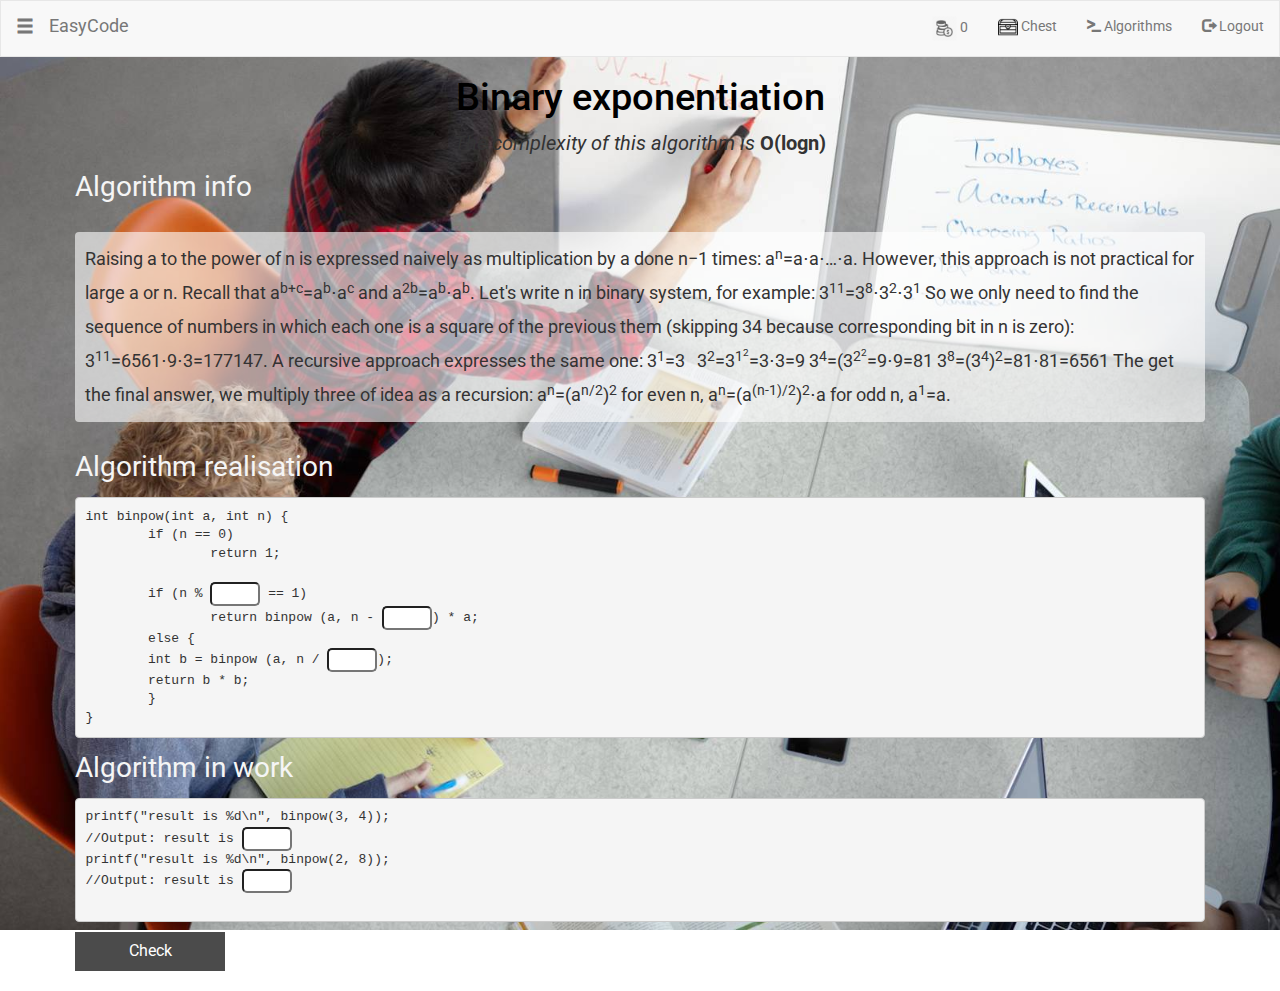
<file: algo1.html>
<!DOCTYPE html>
<html lang="en">

<head>
	<title>EasyCode</title>
	<meta charset="utf-8">
	<meta name="viewport" content="width=device-width, initial-scale=1">
	<link rel="icon" href="img/ico.png">
	<link rel="stylesheet" href="https://maxcdn.bootstrapcdn.com/bootstrap/3.3.7/css/bootstrap.min.css">
	<link rel="stylesheet" href="css/algo.css">
	<link href="https://fonts.googleapis.com/css?family=Roboto" rel="stylesheet">

</head>

<body>

	<!-- Navigation -->
	<nav class="navbar navbar-default navigation">
		<div class="container-fluid">
			<div class="navbar-header">
				<div class="navbar-brand" href="#" id="expand"><span class="glyphicon glyphicon-menu-hamburger"></span> </div>
				<a class="navbar-brand" href="index.html">EasyCode</a>
			</div>
			<ul class="nav navbar-nav navbar-right">
				<li id="money-list">
							<a href="#"> <img src="img/money.png" class="money-ico"> <span id="money">0</span>  </a>
						</li>
				<li id="chest">
					<a href="chest.html"> <img src="img/chest.png" class="chest-ico"> Chest</a>
				</li>
				<li id="algo">
					<a href="#"><span class="glyphicon glyphicon-console"></span> Algorithms</a>
				</li>
				<li id="logout">
						<a href="#"><span class="glyphicon glyphicon-log-out"></span> Logout</a>
				</li>
			</ul>
		</div>
	</nav>

	<!-- Content -->
	<div class="content">

		<!-- Left bar -->
		<div class="left-bar">
			<ul class="list-group">
				<div class="list-group-item" id="algo1">
					<a href="#" class="remove-a-style color">Binary exponentiation <br/>(200 Algoritmiks)</a> 
					<a href="codes/algo1.cpp" download="binary_exponential.cpp" class="download remove-a-style"  id="algo1_load">
						<span class="glyphicon glyphicon-download"></span>
					</a>
				</div>
				<div class="list-group-item" id="algo2">
					<a href="algo2.html" class="remove-a-style color">Dijkstra algorithm <br/>(500 Algoritmiks)</a> 
					<a href="codes/algo2.cpp" download="dijkstra.cpp" class="download remove-a-style" id="algo2_load">
						<span class="glyphicon glyphicon-download"></span>
					</a>
				</div>
				<div class="list-group-item"  id="algo3">
					<a href="algo3.html" class="remove-a-style color">Greatest common divider <br/>(150 Algoritmiks)</a> 
					<a href="codes/algo3.cpp" download="gcd.cpp" class="download remove-a-style" id="algo3_load">
						<span class="glyphicon glyphicon-download"></span>
					</a>
				</div>
				<div class="list-group-item"  id="algo4">
					<a href="algo4.html" class="remove-a-style color">Fenwick Tree <br/>(550 Algoritmiks)</a> 
					<a href="codes/algo4.cpp" download="fenwicktree.cpp" class="download remove-a-style" id="algo4_load">
						<span class="glyphicon glyphicon-download"></span>
					</a>
				</div>
				<div class="list-group-item"  id="algo5">
					<a href="algo5.html" class="remove-a-style color">Sieve of Eratosthenes <br/>(300 Algoritmiks)</a> 
					<a href="codes/algo5.cpp" download="SieveofEratosthenes.cpp" class="download remove-a-style" id="algo5_load">
						<span class="glyphicon glyphicon-download"></span>
					</a>
				</div>
				<div class="list-group-item"  id="algo6">
					<a href="algo6.html" class="remove-a-style color">Z-function and its calculation <br/>(250 Algoritmiks)</a> 
					<a href="codes/algo6.cpp" download="Zfunction.cpp" class="download remove-a-style" id="algo6_load">
						<span class="glyphicon glyphicon-download"></span>
					</a>
				</div>
				<div class="list-group-item"  id="algo7">
					<a href="algo7.html" class="remove-a-style color">Fibonacci number <br/>(100 Algoritmiks)</a> 
					<a href="codes/algo7.cpp" download="fibonachinumber.cpp" class="download remove-a-style" id="algo7_load">
						<span class="glyphicon glyphicon-download"></span>
					</a>
				</div>
				<div class="list-group-item"  id="algo8">
					<a href="algo8.html" class="remove-a-style color">Prefix function <br/>(250 Algoritmiks)</a> 
					<a href="codes/algo8.cpp" download="prefix_function.cpp" class="download remove-a-style" id="algo8_load">
						<span class="glyphicon glyphicon-download"></span>
					</a>
				</div>
				<div class="list-group-item"  id="algo9">
					<a href="algo9.html" class="remove-a-style color">Extended Euclidean Algorithm <br/>(200 Algoritmiks)</a> 
					<a href="codes/algo9.cpp" download="ExtendedEuclideanAlgorithm.cpp" class="download remove-a-style" id="algo9_load">
						<span class="glyphicon glyphicon-download"></span>
					</a>
				</div>
				<div class="list-group-item"  id="algo10">
					<a href="algo10.html" class="remove-a-style color">Finding Power of Factorial Divisor <br/>(150 Algoritmiks)</a> 
					<a href="codes/algo10.cpp" download="FindingPowerofFactorialDivisor.cpp" class="download remove-a-style" id="algo10_load">
						<span class="glyphicon glyphicon-download"></span>
					</a>
				</div>
			</ul>

		</div>

		<!-- Name -->
		<div class="info">
			<h2 class="names">
				<a href="https://en.wikipedia.org/wiki/Exponentiation_by_squaring" class="remove-a-style">Binary exponentiation</a>
			</h2>
			<p class="complexity">The complexity of this algorithm is <span class="complexity-number">O(logn)</span></p>

			<!-- Info -->
			<p class="section-name">Algorithm info</p>
			<div class="description">Raising a to the power of n is expressed naively as multiplication by a done n−1 times: a<sup>n</sup>=a⋅a⋅…⋅a.
				However, this approach is not practical for large a or n. Recall that a<sup>b+c</sup>=a<sup>b</sup>⋅a<sup>c</sup> and 
				a<sup>2b</sup>=a<sup>b</sup>⋅a<sup>b</sup>. Let's write n in binary system,
				for example: 3<sup>11</sup>=3<sup>8</sup>⋅3<sup>2</sup>⋅3<sup>1</sup> So we only need to find the sequence of numbers in which each one is a square of the previous
				them (skipping 34 because corresponding bit in n is zero): 3<sup>11</sup>=6561⋅9⋅3=177147. A recursive approach expresses the same
				one: 3<sup>1</sup>=3   3<sup>2</sup>=3<sup>1<sup>2</sup></sup>=3⋅3=9 3<sup>4</sup>=(3<sup>2<sup>2</sup></sup>=9⋅9=81 
				3<sup>8</sup>=(3<sup>4</sup>)<sup>2</sup>=81⋅81=6561 The get the final answer, we multiply three of
				idea as a recursion: a<sup>n</sup>=(a<sup>n/2</sup>)<sup>2</sup> for even n, a<sup>n</sup>=(a<sup>(n-1)/2</sup>)<sup>2</sup>⋅a for odd n, a<sup>1</sup>=a.
			</div>


			<!-- Code -->
			<p class="section-name">Algorithm realisation</p>
<pre><code>int binpow(int a, int n) {
	if (n == 0)
		return 1;

	if (n % <input type="text" id="q1" class="code-style"/> == 1)
		return binpow (a, n - <input type="text" id="q2" class="code-style"/>) * a;
	else {
	int b = binpow (a, n / <input type="text" id="q3" class="code-style"/>);
	return b * b;	
	}
}
</code></pre>

<!-- In work -->
<p class="section-name">Algorithm in work</p>
<pre><code>printf("result is %d\n", binpow(3, 4));
//Output: result is <input type="text" id="q4" class="code-style"/>
printf("result is %d\n", binpow(2, 8));
//Output: result is <input type="text" id="q5" class="code-style"/>
	</code></pre>


		<!-- Check -->
		<button onclick="checkAnswers()" type="button" class="check-btn dark-btn">Check</button>
		
		<div class="alert alert-danger" role="alert" id="wrong-alert">
				Wrong answers. Try again!
		</div>

		<div class="alert alert-success" role="alert" id="correct-alert">
				Correct answers. Now algorithm avaliable for you!
		</div>


		</div>
	</div>

	<script src="https://easycode-bee9.restdb.io/rest/_jsapi.js"></script>
	<script src="https://ajax.googleapis.com/ajax/libs/jquery/3.3.1/jquery.min.js"></script>
	<script src="js/MD5.js"></script>
	<script src="js/requests.js"></script>
	<script src="js/algo_default.js"></script>
	<script src="js/algo1.js"></script>
</body>

</html>
</file>
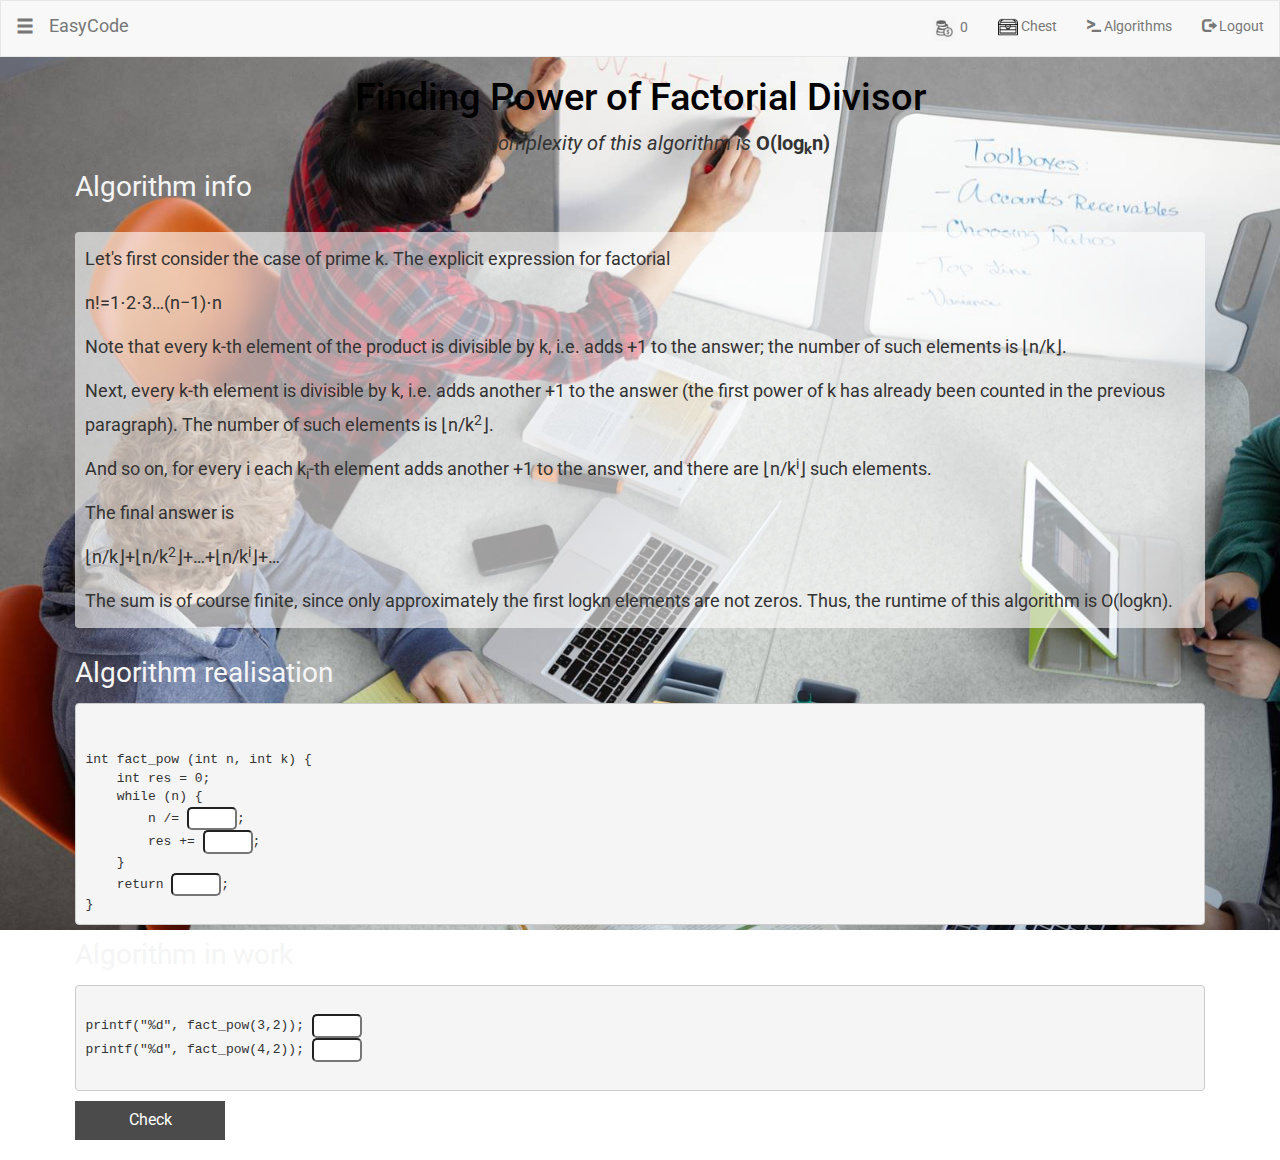
<file: algo10.html>
<!DOCTYPE html>
<html lang="en">

<head>
	<title>EasyCode</title>
	<meta charset="utf-8">
	<meta name="viewport" content="width=device-width, initial-scale=1">
	<link rel="icon" href="img/ico.png">
	<link rel="stylesheet" href="https://maxcdn.bootstrapcdn.com/bootstrap/3.3.7/css/bootstrap.min.css">
	<link rel="stylesheet" href="css/algo.css">
	<link href="https://fonts.googleapis.com/css?family=Roboto" rel="stylesheet">

</head>

<body>

	<!-- Navigation -->
	<nav class="navbar navbar-default navigation">
		<div class="container-fluid">
			<div class="navbar-header">
				<div class="navbar-brand" href="#" id="expand"><span class="glyphicon glyphicon-menu-hamburger"></span> </div>
				<a class="navbar-brand" href="index.html">EasyCode</a>
			</div>
			<ul class="nav navbar-nav navbar-right">
					<li id="money-list">
							<a href="#"> <img src="img/money.png" class="money-ico"> <span id="money">0</span>  </a>
						</li>
				<li id="chest">
					<a href="chest.html"> <img src="img/chest.png" class="chest-ico"> Chest</a>
				</li>
				<li id="algo">
					<a href="#"><span class="glyphicon glyphicon-console"></span> Algorithms</a>
				</li>
				<li id="logout">
						<a href="#"><span class="glyphicon glyphicon-log-out"></span> Logout</a>
				</li>
			</ul>
		</div>
	</nav>

	<!-- Content -->
	<div class="content">

		<!-- Left bar -->
		<div class="left-bar">
				<ul class="list-group">
						<div class="list-group-item" id="algo1">
							<a href="algo1.html" class="remove-a-style color">Binary exponentiation <br/>(200 Algoritmiks)</a> 
							<a href="codes/algo1.cpp" download="binary_exponential.cpp" class="download remove-a-style"  id="algo1_load">
								<span class="glyphicon glyphicon-download"></span>
							</a>
						</div>
						<div class="list-group-item" id="algo2">
							<a href="algo2.html" class="remove-a-style color">Dijkstra algorithm <br/>(500 Algoritmiks)</a> 
							<a href="codes/algo2.cpp" download="dijkstra.cpp" class="download remove-a-style" id="algo2_load">
								<span class="glyphicon glyphicon-download"></span>
							</a>
						</div>
						<div class="list-group-item"  id="algo3">
							<a href="algo3.html" class="remove-a-style color">Greatest common divider <br/>(150 Algoritmiks)</a> 
							<a href="codes/algo3.cpp" download="gcd.cpp" class="download remove-a-style" id="algo3_load">
								<span class="glyphicon glyphicon-download"></span>
							</a>
						</div>
						<div class="list-group-item"  id="algo4">
							<a href="algo4.html" class="remove-a-style color">Fenwick Tree <br/>(550 Algoritmiks)</a> 
							<a href="codes/algo4.cpp" download="fenwicktree.cpp" class="download remove-a-style" id="algo4_load">
								<span class="glyphicon glyphicon-download"></span>
							</a>
						</div>
						<div class="list-group-item"  id="algo5">
							<a href="algo5.html" class="remove-a-style color">Sieve of Eratosthenes <br/>(300 Algoritmiks)</a> 
							<a href="codes/algo5.cpp" download="SieveofEratosthenes.cpp" class="download remove-a-style" id="algo5_load">
								<span class="glyphicon glyphicon-download"></span>
							</a>
						</div>
						<div class="list-group-item"  id="algo6">
							<a href="algo6.html" class="remove-a-style color">Z-function and its calculation <br/>(250 Algoritmiks)</a> 
							<a href="codes/algo6.cpp" download="Zfunction.cpp" class="download remove-a-style" id="algo6_load">
								<span class="glyphicon glyphicon-download"></span>
							</a>
						</div>
						<div class="list-group-item"  id="algo7">
							<a href="algo7.html" class="remove-a-style color">Fibonacci number <br/>(100 Algoritmiks)</a> 
							<a href="codes/algo7.cpp" download="fibonachinumber.cpp" class="download remove-a-style" id="algo7_load">
								<span class="glyphicon glyphicon-download"></span>
							</a>
						</div>
						<div class="list-group-item"  id="algo8">
							<a href="algo8.html" class="remove-a-style color">Prefix function <br/>(250 Algoritmiks)</a> 
							<a href="codes/algo8.cpp" download="prefix_function.cpp" class="download remove-a-style" id="algo8_load">
								<span class="glyphicon glyphicon-download"></span>
							</a>
						</div>
						<div class="list-group-item"  id="algo9">
							<a href="algo9.html" class="remove-a-style color">Extended Euclidean Algorithm <br/>(200 Algoritmiks)</a> 
							<a href="codes/algo9.cpp" download="ExtendedEuclideanAlgorithm.cpp" class="download remove-a-style" id="algo9_load">
								<span class="glyphicon glyphicon-download"></span>
							</a>
						</div>
						<div class="list-group-item"  id="algo10">
							<a href="#" class="remove-a-style color">Finding Power of Factorial Divisor <br/>(150 Algoritmiks)</a> 
							<a href="codes/algo10.cpp" download="FindingPowerofFactorialDivisor.cpp" class="download remove-a-style" id="algo10_load">
								<span class="glyphicon glyphicon-download"></span>
							</a>
						</div>
					</ul>
		</div>

		<!-- Name -->
		<div class="info">
			<h2 class="names">
				<a href="https://e-maxx-eng.appspot.com/algebra/factorial-divisors.htmlm" class="remove-a-style">Finding Power of Factorial Divisor</a>
			</h2>
			<p class="complexity">The complexity of this algorithm is <span class="complexity-number">O(log<sub>k</sub>n)</span></p>

			<!-- Info -->
			<p class="section-name">Algorithm info</p>
			<div class="description">
				<p>Let's first consider the case of prime k. The explicit expression for factorial</p>
				<p>n!=1⋅2⋅3…(n−1)⋅n</p>
				<p>Note that every k-th element of the product is divisible by k, i.e. adds +1 to the answer; the number of such elements is ⌊n/k⌋.</p>
<p>Next, every k-th element is divisible by k, i.e. adds another +1 to the answer (the first power of k has already been counted in the previous paragraph). The number of such elements is ⌊n/k<sup>2</sup>⌋.

				<p>And so on, for every i each k<sub>i</sub>-th element adds another +1 to the answer, and there are ⌊n/k<sup>i</sup>⌋ such elements.</p>
				<p>The final answer is</p>
<p>⌊n/k⌋+⌊n/k<sup>2</sup>⌋+…+⌊n/k<sup>i</sup>⌋+…</p>
The sum is of course finite, since only approximately the first logkn elements are not zeros. Thus, the runtime of this algorithm is O(logkn).
			</div>
<!-- Code -->
			<p class="section-name">Algorithm realisation</p>
<pre><code>

int fact_pow (int n, int k) {
    int res = 0;
    while (n) {
        n /= <input type="text" id="q1" class="code-style"/>;
        res += <input type="text" id="q2" class="code-style"/>;
    }
    return <input type="text" id="q3" class="code-style"/>;
}
</code></pre>

<p class="section-name">Algorithm in work</p>
<pre><code>
printf("%d", fact_pow(3,2)); <input type="text" id="q4" class="code-style"/>
printf("%d", fact_pow(4,2)); <input type="text" id="q5" class="code-style"/>
	</code></pre>



		<!-- Check -->
		<button onclick="checkAnswers()" type="button" class="check-btn dark-btn">Check</button>
		
		<div class="alert alert-danger" role="alert" id="wrong-alert">
				Wrong answers. Try again!
		</div>

		<div class="alert alert-success" role="alert" id="correct-alert">
				Correct answers. Now algorithm avaliable for you!
		</div>


		</div>
	</div>

	<script src="https://easycode-bee9.restdb.io/rest/_jsapi.js"></script>
	<script src="https://ajax.googleapis.com/ajax/libs/jquery/3.3.1/jquery.min.js"></script>
	<script src="js/MD5.js"></script>
	<script src="js/requests.js"></script>
	<script src="js/algo_default.js"></script>
	<script src="js/algo10.js"></script>
</body>

</html>
</file>
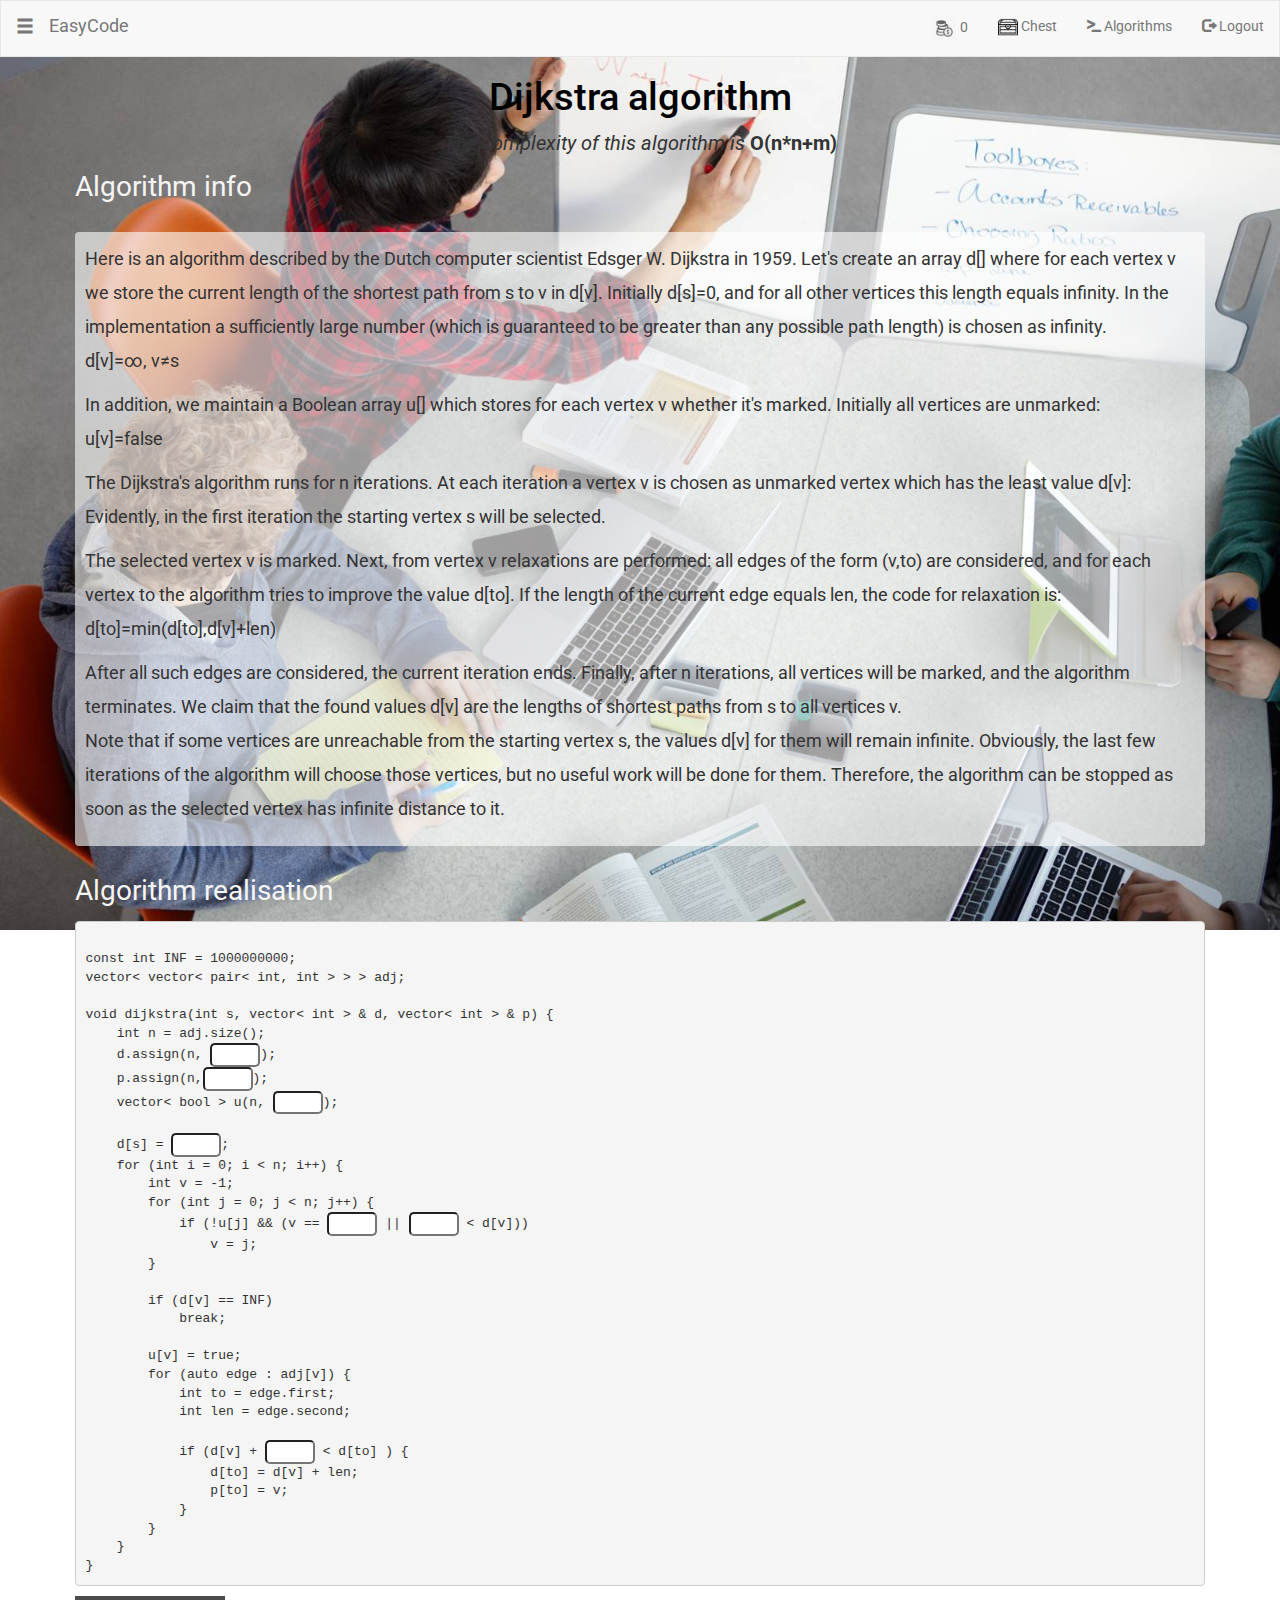
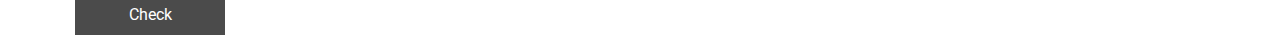
<file: algo2.html>
<!DOCTYPE html>
<html lang="en">

<head>
	<title>EasyCode</title>
	<meta charset="utf-8">
	<meta name="viewport" content="width=device-width, initial-scale=1">
	<link rel="icon" href="img/ico.png">
	<link rel="stylesheet" href="https://maxcdn.bootstrapcdn.com/bootstrap/3.3.7/css/bootstrap.min.css">
	<link rel="stylesheet" href="css/algo.css">
	<link href="https://fonts.googleapis.com/css?family=Roboto" rel="stylesheet">

</head>

<body>

	<!-- Navigation -->
	<nav class="navbar navbar-default navigation">
		<div class="container-fluid">
			<div class="navbar-header">
				<div class="navbar-brand" href="#" id="expand"><span class="glyphicon glyphicon-menu-hamburger"></span> </div>
				<a class="navbar-brand" href="index.html">EasyCode</a>
			</div>
			<ul class="nav navbar-nav navbar-right">
					<li id="money-list">
							<a href="#"> <img src="img/money.png" class="money-ico"> <span id="money">0</span>  </a>
						</li>
				<li id="chest">
					<a href="chest.html"> <img src="img/chest.png" class="chest-ico"> Chest</a>
				</li>
				<li id="algo">
					<a href="#"><span class="glyphicon glyphicon-console"></span> Algorithms</a>
				</li>
				<li id="logout">
						<a href="#"><span class="glyphicon glyphicon-log-out"></span> Logout</a>
				</li>
			</ul>
		</div>
	</nav>

	<!-- Content -->
	<div class="content">

		<!-- Left bar -->
		<div class="left-bar">
				<ul class="list-group">
						<div class="list-group-item" id="algo1">
							<a href="algo1.html" class="remove-a-style color">Binary exponentiation <br/>(200 Algoritmiks)</a> 
							<a href="codes/algo1.cpp" download="binary_exponential.cpp" class="download remove-a-style"  id="algo1_load">
								<span class="glyphicon glyphicon-download"></span>
							</a>
						</div>
						<div class="list-group-item" id="algo2">
							<a href="#" class="remove-a-style color">Dijkstra algorithm <br/>(500 Algoritmiks)</a> 
							<a href="codes/algo2.cpp" download="dijkstra.cpp" class="download remove-a-style" id="algo2_load">
								<span class="glyphicon glyphicon-download"></span>
							</a>
						</div>
						<div class="list-group-item"  id="algo3">
							<a href="algo3.html" class="remove-a-style color">Greatest common divider <br/>(150 Algoritmiks)</a> 
							<a href="codes/algo3.cpp" download="gcd.cpp" class="download remove-a-style" id="algo3_load">
								<span class="glyphicon glyphicon-download"></span>
							</a>
						</div>
						<div class="list-group-item"  id="algo4">
							<a href="algo4.html" class="remove-a-style color">Fenwick Tree <br/>(550 Algoritmiks)</a> 
							<a href="codes/algo4.cpp" download="fenwicktree.cpp" class="download remove-a-style" id="algo4_load">
								<span class="glyphicon glyphicon-download"></span>
							</a>
						</div>
						<div class="list-group-item"  id="algo5">
							<a href="algo5.html" class="remove-a-style color">Sieve of Eratosthenes <br/>(300 Algoritmiks)</a> 
							<a href="codes/algo5.cpp" download="SieveofEratosthenes.cpp" class="download remove-a-style" id="algo5_load">
								<span class="glyphicon glyphicon-download"></span>
							</a>
						</div>
						<div class="list-group-item"  id="algo6">
							<a href="algo6.html" class="remove-a-style color">Z-function and its calculation <br/>(250 Algoritmiks)</a> 
							<a href="codes/algo6.cpp" download="Zfunction.cpp" class="download remove-a-style" id="algo6_load">
								<span class="glyphicon glyphicon-download"></span>
							</a>
						</div>
						<div class="list-group-item"  id="algo7">
							<a href="algo7.html" class="remove-a-style color">Fibonacci number <br/>(100 Algoritmiks)</a> 
							<a href="codes/algo7.cpp" download="fibonachinumber.cpp" class="download remove-a-style" id="algo7_load">
								<span class="glyphicon glyphicon-download"></span>
							</a>
						</div>
						<div class="list-group-item"  id="algo8">
							<a href="algo8.html" class="remove-a-style color">Prefix function <br/>(250 Algoritmiks)</a> 
							<a href="codes/algo8.cpp" download="prefix_function.cpp" class="download remove-a-style" id="algo8_load">
								<span class="glyphicon glyphicon-download"></span>
							</a>
						</div>
						<div class="list-group-item"  id="algo9">
							<a href="algo9.html" class="remove-a-style color">Extended Euclidean Algorithm <br/>(200 Algoritmiks)</a> 
							<a href="codes/algo9.cpp" download="ExtendedEuclideanAlgorithm.cpp" class="download remove-a-style" id="algo9_load">
								<span class="glyphicon glyphicon-download"></span>
							</a>
						</div>
						<div class="list-group-item"  id="algo10">
							<a href="algo10.html" class="remove-a-style color">Finding Power of Factorial Divisor <br/>(150 Algoritmiks)</a> 
							<a href="codes/algo10.cpp" download="FindingPowerofFactorialDivisor.cpp" class="download remove-a-style" id="algo10_load">
								<span class="glyphicon glyphicon-download"></span>
							</a>
						</div>
					</ul>
		</div>

		<!-- Name -->
		<div class="info">
			<h2 class="names">
				<a href="https://en.wikipedia.org/wiki/Dijkstra%27s_algorithm" class="remove-a-style">Dijkstra algorithm</a>
			</h2>
			<p class="complexity">The complexity of this algorithm is <span class="complexity-number">O(n*n+m)</span></p>

			<!-- Info -->
			<p class="section-name">Algorithm info</p>
			<div class="description">Here is an algorithm described by the Dutch computer scientist Edsger W. Dijkstra in 1959.

Let's create an array d[] where for each vertex v we store the current length of the shortest path from s to v in d[v]. Initially d[s]=0, and for all other vertices this length equals infinity. In the implementation a sufficiently large number (which is guaranteed to be greater than any possible path length) is chosen as infinity.

				<p>d[v]=∞, v≠s</p>
In addition, we maintain a Boolean array u[] which stores for each vertex v whether it's marked. Initially all vertices are unmarked:

				<p>u[v]=false</p>
The Dijkstra's algorithm runs for n iterations. At each iteration a vertex v is chosen as unmarked vertex which has the least value d[v]:

				<p>Evidently, in the first iteration the starting vertex s will be selected.</p>

The selected vertex v is marked. Next, from vertex v relaxations are performed: all edges of the form (v,to) are considered, and for each vertex to the algorithm tries to improve the value d[to]. If the length of the current edge equals len, the code for relaxation is:

				<p>d[to]=min(d[to],d[v]+len)</p>
After all such edges are considered, the current iteration ends. Finally, after n iterations, all vertices will be marked, and the algorithm terminates. We claim that the found values d[v] are the lengths of shortest paths from s to all vertices v.

				<p>Note that if some vertices are unreachable from the starting vertex s, the values d[v] for them will remain infinite. Obviously, the last few iterations of the algorithm will choose those vertices, but no useful work will be done for them. Therefore, the algorithm can be stopped as soon as the selected vertex has infinite distance to it.</p>
			</div>


			<!-- Code -->
			<p class="section-name">Algorithm realisation</p>
<pre><code>
const int INF = 1000000000;
vector< vector< pair< int, int > > > adj;

void dijkstra(int s, vector< int > & d, vector< int > & p) {
    int n = adj.size();
    d.assign(n, <input type="text" id="q1" class="code-style"/>);
    p.assign(n,<input type="text" id="q2" class="code-style"/>);
    vector< bool > u(n, <input type="text" id="q3" class="code-style"/>);

    d[s] = <input type="text" id="q4" class="code-style"/>;
    for (int i = 0; i < n; i++) {
        int v = -1;
        for (int j = 0; j < n; j++) {
            if (!u[j] && (v == <input type="text" id="q5" class="code-style"/> || <input type="text" id="q6" class="code-style"/> < d[v]))
                v = j;
        }

        if (d[v] == INF)
            break;

        u[v] = true;
        for (auto edge : adj[v]) {
            int to = edge.first;
            int len = edge.second;

            if (d[v] + <input type="text" id="q7" class="code-style"/> < d[to] ) {
                d[to] = d[v] + len;
                p[to] = v;
            }
        }
    }
}
</code></pre>

<!-- In work -->



		<!-- Check -->
		<button onclick="checkAnswers()" type="button" class="check-btn dark-btn">Check</button>
		
		<div class="alert alert-danger" role="alert" id="wrong-alert">
				Wrong answers. Try again!
		</div>

		<div class="alert alert-success" role="alert" id="correct-alert">
				Correct answers. Now algorithm avaliable for you!
		</div>


		</div>
	</div>

	<script src="https://easycode-bee9.restdb.io/rest/_jsapi.js"></script>
	<script src="https://ajax.googleapis.com/ajax/libs/jquery/3.3.1/jquery.min.js"></script>
	<script src="js/MD5.js"></script>
	<script src="js/requests.js"></script>
	<script src="js/algo_default.js"></script>
	<script src="js/algo2.js"></script>
</body>

</html>
</file>
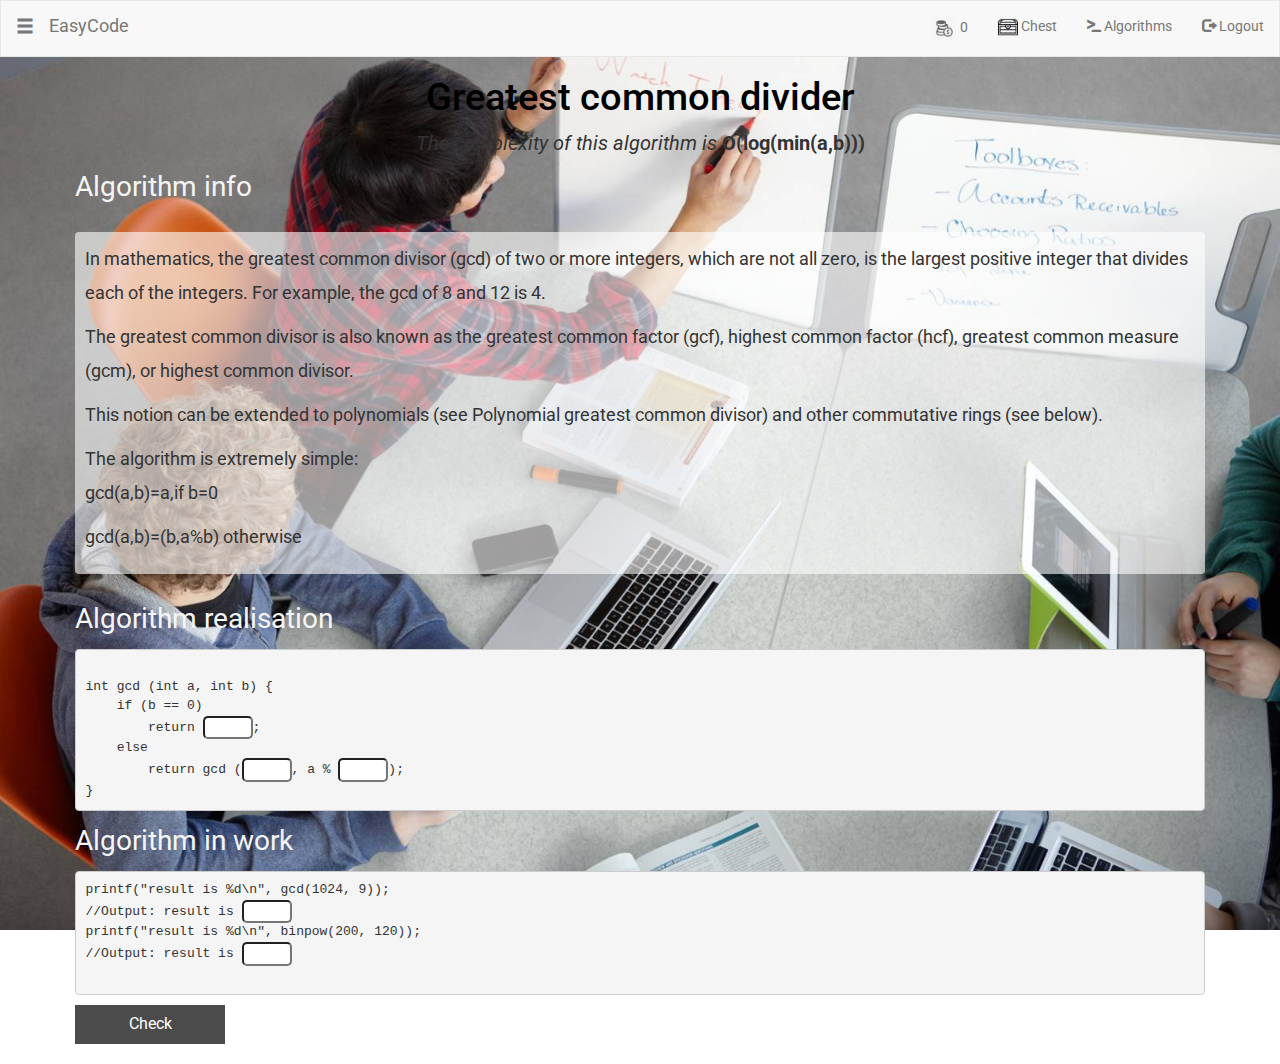
<file: algo3.html>
<!DOCTYPE html>
<html lang="en">

<head>
	<title>EasyCode</title>
	<meta charset="utf-8">
	<meta name="viewport" content="width=device-width, initial-scale=1">
	<link rel="icon" href="img/ico.png">
	<link rel="stylesheet" href="https://maxcdn.bootstrapcdn.com/bootstrap/3.3.7/css/bootstrap.min.css">
	<link rel="stylesheet" href="css/algo.css">
	<link href="https://fonts.googleapis.com/css?family=Roboto" rel="stylesheet">

</head>

<body>

	<!-- Navigation -->
	<nav class="navbar navbar-default navigation">
		<div class="container-fluid">
			<div class="navbar-header">
				<div class="navbar-brand" href="#" id="expand"><span class="glyphicon glyphicon-menu-hamburger"></span> </div>
				<a class="navbar-brand" href="index.html">EasyCode</a>
			</div>
			<ul class="nav navbar-nav navbar-right">
					<li id="money-list">
							<a href="#"> <img src="img/money.png" class="money-ico"> <span id="money">0</span>  </a>
						</li>
				<li id="chest">
					<a href="chest.html"> <img src="img/chest.png" class="chest-ico"> Chest</a>
				</li>
				<li id="algo">
					<a href="#"><span class="glyphicon glyphicon-console"></span> Algorithms</a>
				</li>
				<li id="logout">
						<a href="#"><span class="glyphicon glyphicon-log-out"></span> Logout</a>
				</li>
			</ul>
		</div>
	</nav>

	<!-- Content -->
	<div class="content">

		<!-- Left bar -->
		<div class="left-bar">
				<ul class="list-group">
						<div class="list-group-item" id="algo1">
							<a href="algo1.html" class="remove-a-style color">Binary exponentiation <br/>(200 Algoritmiks)</a> 
							<a href="codes/algo1.cpp" download="binary_exponential.cpp" class="download remove-a-style"  id="algo1_load">
								<span class="glyphicon glyphicon-download"></span>
							</a>
						</div>
						<div class="list-group-item" id="algo2">
							<a href="algo2.html" class="remove-a-style color">Dijkstra algorithm <br/>(500 Algoritmiks)</a> 
							<a href="codes/algo2.cpp" download="dijkstra.cpp" class="download remove-a-style" id="algo2_load">
								<span class="glyphicon glyphicon-download"></span>
							</a>
						</div>
						<div class="list-group-item"  id="algo3">
							<a href="#" class="remove-a-style color">Greatest common divider <br/>(150 Algoritmiks)</a> 
							<a href="codes/algo3.cpp" download="gcd.cpp" class="download remove-a-style" id="algo3_load">
								<span class="glyphicon glyphicon-download"></span>
							</a>
						</div>
						<div class="list-group-item"  id="algo4">
							<a href="algo4.html" class="remove-a-style color">Fenwick Tree <br/>(550 Algoritmiks)</a> 
							<a href="codes/algo4.cpp" download="fenwicktree.cpp" class="download remove-a-style" id="algo4_load">
								<span class="glyphicon glyphicon-download"></span>
							</a>
						</div>
						<div class="list-group-item"  id="algo5">
							<a href="algo5.html" class="remove-a-style color">Sieve of Eratosthenes <br/>(300 Algoritmiks)</a> 
							<a href="codes/algo5.cpp" download="SieveofEratosthenes.cpp" class="download remove-a-style" id="algo5_load">
								<span class="glyphicon glyphicon-download"></span>
							</a>
						</div>
						<div class="list-group-item"  id="algo6">
							<a href="algo6.html" class="remove-a-style color">Z-function and its calculation <br/>(250 Algoritmiks)</a> 
							<a href="codes/algo6.cpp" download="Zfunction.cpp" class="download remove-a-style" id="algo6_load">
								<span class="glyphicon glyphicon-download"></span>
							</a>
						</div>
						<div class="list-group-item"  id="algo7">
							<a href="algo7.html" class="remove-a-style color">Fibonacci number <br/>(100 Algoritmiks)</a> 
							<a href="codes/algo7.cpp" download="fibonachinumber.cpp" class="download remove-a-style" id="algo7_load">
								<span class="glyphicon glyphicon-download"></span>
							</a>
						</div>
						<div class="list-group-item"  id="algo8">
							<a href="algo8.html" class="remove-a-style color">Prefix function <br/>(250 Algoritmiks)</a> 
							<a href="codes/algo8.cpp" download="prefix_function.cpp" class="download remove-a-style" id="algo8_load">
								<span class="glyphicon glyphicon-download"></span>
							</a>
						</div>
						<div class="list-group-item"  id="algo9">
							<a href="algo9.html" class="remove-a-style color">Extended Euclidean Algorithm <br/>(200 Algoritmiks)</a> 
							<a href="codes/algo9.cpp" download="ExtendedEuclideanAlgorithm.cpp" class="download remove-a-style" id="algo9_load">
								<span class="glyphicon glyphicon-download"></span>
							</a>
						</div>
						<div class="list-group-item"  id="algo10">
							<a href="algo10.html" class="remove-a-style color">Finding Power of Factorial Divisor <br/>(150 Algoritmiks)</a> 
							<a href="codes/algo10.cpp" download="FindingPowerofFactorialDivisor.cpp" class="download remove-a-style" id="algo10_load">
								<span class="glyphicon glyphicon-download"></span>
							</a>
						</div>
					</ul>

		</div>

		<!-- Name -->
		<div class="info">
			<h2 class="names">
				<a href="https://en.wikipedia.org/wiki/Greatest_common_divisor" class="remove-a-style">Greatest common divider</a>
			</h2>
			<p class="complexity">The complexity of this algorithm is <span class="complexity-number">O(log(min(a,b)))</span></p>

			<!-- Info -->
			<p class="section-name">Algorithm info</p>
			<div class="description">
				<p>In mathematics, the greatest common divisor (gcd) of two or more integers, which are not all zero, is the largest positive integer that divides each of the integers. For example, the gcd of 8 and 12 is 4.</p>

				<p>The greatest common divisor is also known as the greatest common factor (gcf), highest common factor (hcf), greatest common measure (gcm), or highest common divisor.</p>

				<p>This notion can be extended to polynomials (see Polynomial greatest common divisor) and other commutative rings (see below).</p>
				The algorithm is extremely simple:

				<p>gcd(a,b)=a,if b=0</p>
					<p>gcd(a,b)=(b,a%b) otherwise</p>
				
			</div>


			<!-- Code -->
			<p class="section-name">Algorithm realisation</p>
<pre><code>
int gcd (int a, int b) {
    if (b == 0)
        return <input type="text" id="q1" class="code-style"/>;
    else
        return gcd (<input type="text" id="q2" class="code-style"/>, a % <input type="text" id="q3" class="code-style"/>);
}
</code></pre>

<!-- In work -->
<p class="section-name">Algorithm in work</p>
<pre><code>printf("result is %d\n", gcd(1024, 9));
//Output: result is <input type="text" id="q4" class="code-style"/>
printf("result is %d\n", binpow(200, 120));
//Output: result is <input type="text" id="q5" class="code-style"/>
	</code></pre>



		<!-- Check -->
		<button onclick="checkAnswers()" type="button" class="check-btn dark-btn">Check</button>
		
		<div class="alert alert-danger" role="alert" id="wrong-alert">
				Wrong answers. Try again!
		</div>

		<div class="alert alert-success" role="alert" id="correct-alert">
				Correct answers. Now algorithm avaliable for you!
		</div>


		</div>
	</div>

	<script src="https://easycode-bee9.restdb.io/rest/_jsapi.js"></script>
	<script src="https://ajax.googleapis.com/ajax/libs/jquery/3.3.1/jquery.min.js"></script>
	<script src="js/MD5.js"></script>
	<script src="js/requests.js"></script>
	<script src="js/algo_default.js"></script>
	<script src="js/algo3.js"></script>
</body>

</html>
</file>
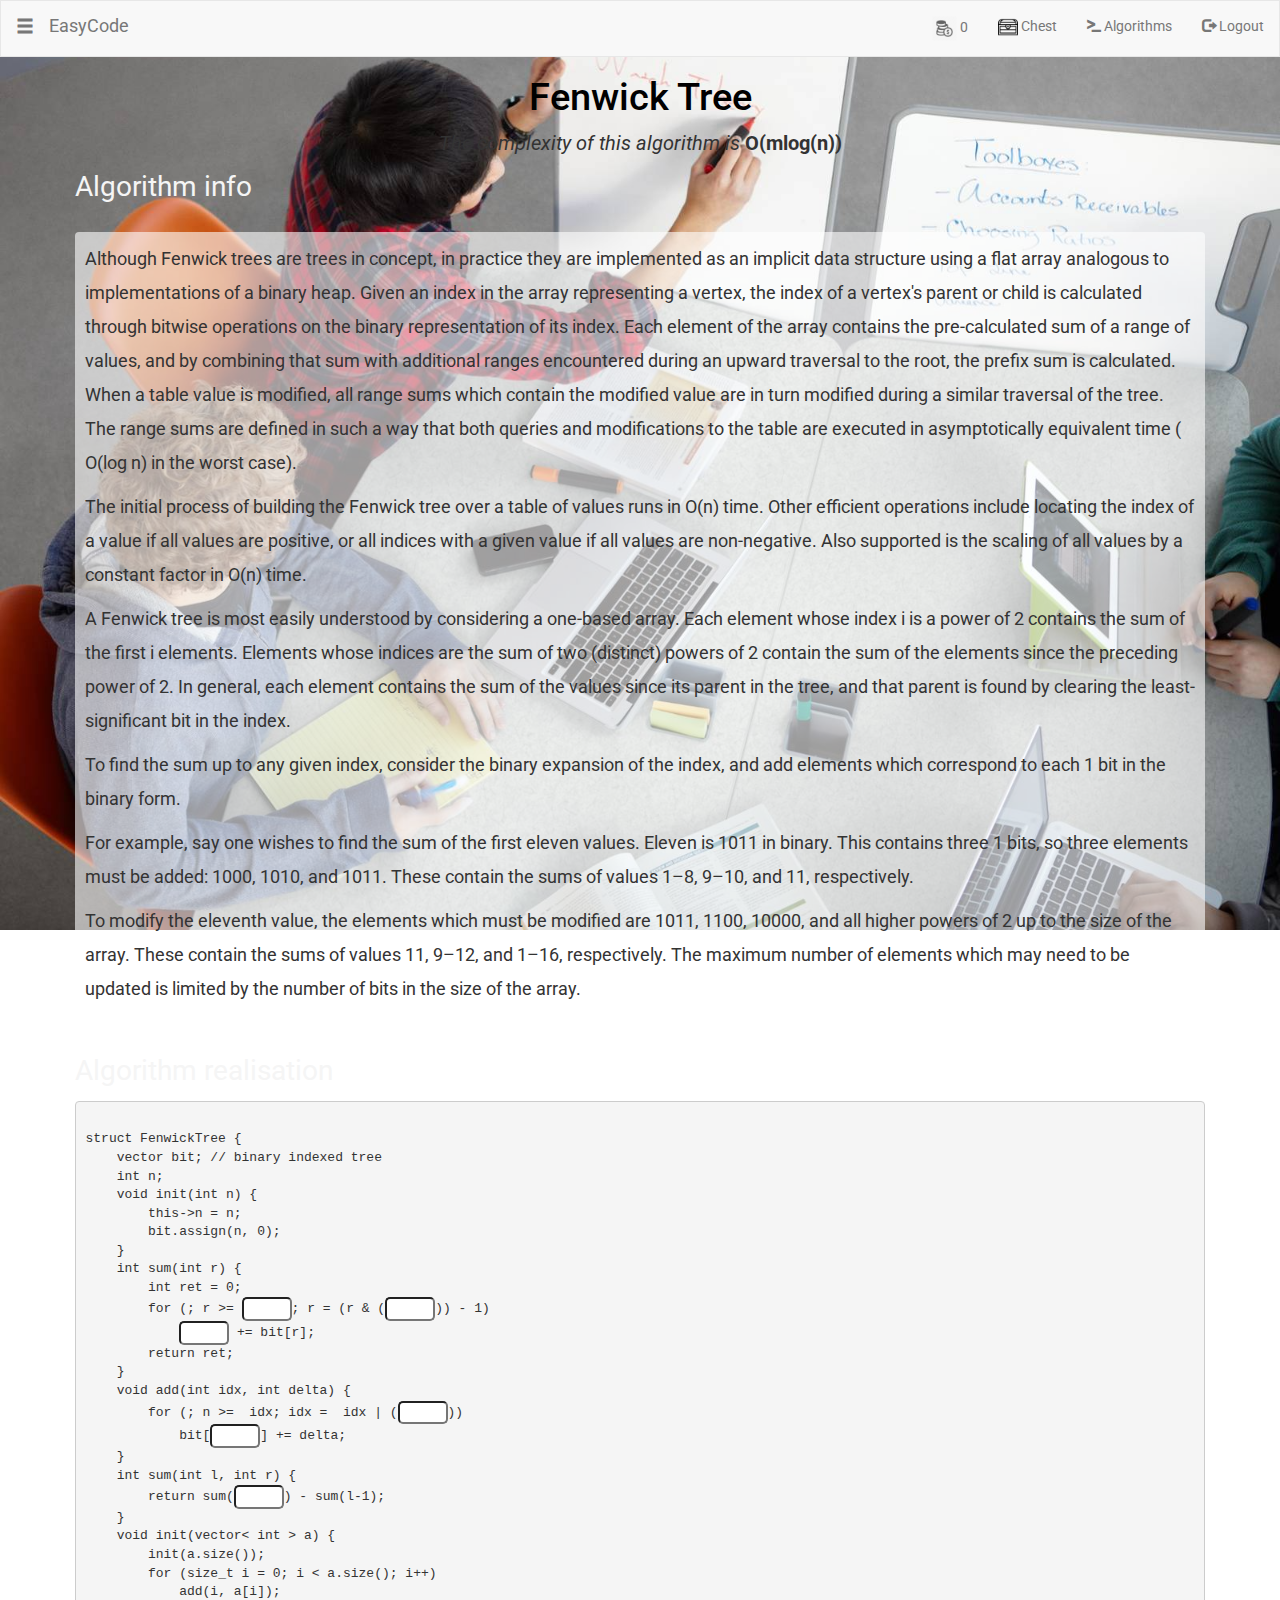
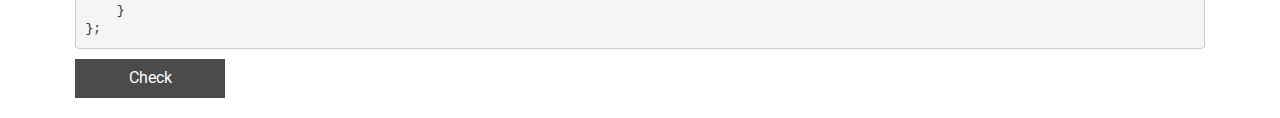
<file: algo4.html>
<!DOCTYPE html>
<html lang="en">

<head>
	<title>EasyCode</title>
	<meta charset="utf-8">
	<meta name="viewport" content="width=device-width, initial-scale=1">
	<link rel="icon" href="img/ico.png">
	<link rel="stylesheet" href="https://maxcdn.bootstrapcdn.com/bootstrap/3.3.7/css/bootstrap.min.css">
	<link rel="stylesheet" href="css/algo.css">
	<link href="https://fonts.googleapis.com/css?family=Roboto" rel="stylesheet">

</head>

<body>

	<!-- Navigation -->
	<nav class="navbar navbar-default navigation">
		<div class="container-fluid">
			<div class="navbar-header">
				<div class="navbar-brand" href="#" id="expand"><span class="glyphicon glyphicon-menu-hamburger"></span> </div>
				<a class="navbar-brand" href="index.html">EasyCode</a>
			</div>
			<ul class="nav navbar-nav navbar-right">
					<li id="money-list">
							<a href="#"> <img src="img/money.png" class="money-ico"> <span id="money">0</span>  </a>
						</li>
				<li id="chest">
					<a href="chest.html"> <img src="img/chest.png" class="chest-ico"> Chest</a>
				</li>
				<li id="algo">
					<a href="#"><span class="glyphicon glyphicon-console"></span> Algorithms</a>
				</li>
				<li id="logout">
						<a href="#"><span class="glyphicon glyphicon-log-out"></span> Logout</a>
				</li>
			</ul>
		</div>
	</nav>

	<!-- Content -->
	<div class="content">

		<!-- Left bar -->
		<div class="left-bar">
				<ul class="list-group">
						<div class="list-group-item" id="algo1">
							<a href="algo1.html" class="remove-a-style color">Binary exponentiation <br/>(200 Algoritmiks)</a> 
							<a href="codes/algo1.cpp" download="binary_exponential.cpp" class="download remove-a-style"  id="algo1_load">
								<span class="glyphicon glyphicon-download"></span>
							</a>
						</div>
						<div class="list-group-item" id="algo2">
							<a href="algo2.html" class="remove-a-style color">Dijkstra algorithm <br/>(500 Algoritmiks)</a> 
							<a href="codes/algo2.cpp" download="dijkstra.cpp" class="download remove-a-style" id="algo2_load">
								<span class="glyphicon glyphicon-download"></span>
							</a>
						</div>
						<div class="list-group-item"  id="algo3">
							<a href="algo3.html" class="remove-a-style color">Greatest common divider <br/>(150 Algoritmiks)</a> 
							<a href="codes/algo3.cpp" download="gcd.cpp" class="download remove-a-style" id="algo3_load">
								<span class="glyphicon glyphicon-download"></span>
							</a>
						</div>
						<div class="list-group-item"  id="algo4">
							<a href="#" class="remove-a-style color">Fenwick Tree <br/>(550 Algoritmiks)</a> 
							<a href="codes/algo4.cpp" download="fenwicktree.cpp" class="download remove-a-style" id="algo4_load">
								<span class="glyphicon glyphicon-download"></span>
							</a>
						</div>
						<div class="list-group-item"  id="algo5">
							<a href="algo5.html" class="remove-a-style color">Sieve of Eratosthenes <br/>(300 Algoritmiks)</a> 
							<a href="codes/algo5.cpp" download="SieveofEratosthenes.cpp" class="download remove-a-style" id="algo5_load">
								<span class="glyphicon glyphicon-download"></span>
							</a>
						</div>
						<div class="list-group-item"  id="algo6">
							<a href="algo6.html" class="remove-a-style color">Z-function and its calculation <br/>(250 Algoritmiks)</a> 
							<a href="codes/algo6.cpp" download="Zfunction.cpp" class="download remove-a-style" id="algo6_load">
								<span class="glyphicon glyphicon-download"></span>
							</a>
						</div>
						<div class="list-group-item"  id="algo7">
							<a href="algo7.html" class="remove-a-style color">Fibonacci number <br/>(100 Algoritmiks)</a> 
							<a href="codes/algo7.cpp" download="fibonachinumber.cpp" class="download remove-a-style" id="algo7_load">
								<span class="glyphicon glyphicon-download"></span>
							</a>
						</div>
						<div class="list-group-item"  id="algo8">
							<a href="algo8.html" class="remove-a-style color">Prefix function <br/>(250 Algoritmiks)</a> 
							<a href="codes/algo8.cpp" download="prefix_function.cpp" class="download remove-a-style" id="algo8_load">
								<span class="glyphicon glyphicon-download"></span>
							</a>
						</div>
						<div class="list-group-item"  id="algo9">
							<a href="algo9.html" class="remove-a-style color">Extended Euclidean Algorithm <br/>(200 Algoritmiks)</a> 
							<a href="codes/algo9.cpp" download="ExtendedEuclideanAlgorithm.cpp" class="download remove-a-style" id="algo9_load">
								<span class="glyphicon glyphicon-download"></span>
							</a>
						</div>
						<div class="list-group-item"  id="algo10">
							<a href="algo10.html" class="remove-a-style color">Finding Power of Factorial Divisor <br/>(150 Algoritmiks)</a> 
							<a href="codes/algo10.cpp" download="FindingPowerofFactorialDivisor.cpp" class="download remove-a-style" id="algo10_load">
								<span class="glyphicon glyphicon-download"></span>
							</a>
						</div>
					</ul>

		</div>

		<!-- Name -->
		<div class="info">
			<h2 class="names">
				<a href="https://en.wikipedia.org/wiki/Fenwick_tree" class="remove-a-style">Fenwick Tree</a>
			</h2>
			<p class="complexity">The complexity of this algorithm is <span class="complexity-number">O(mlog(n))</span></p>

			<!-- Info -->
			<p class="section-name">Algorithm info</p>
			<div class="description">
				<p>Although Fenwick trees are trees in concept, in practice they are implemented as an implicit data structure using a flat array analogous to implementations of a binary heap. Given an index in the array representing a vertex, the index of a vertex's parent or child is calculated through bitwise operations on the binary representation of its index. Each element of the array contains the pre-calculated sum of a range of values, and by combining that sum with additional ranges encountered during an upward traversal to the root, the prefix sum is calculated. When a table value is modified, all range sums which contain the modified value are in turn modified during a similar traversal of the tree. The range sums are defined in such a way that both queries and modifications to the table are executed in asymptotically equivalent time (  O(log n) in the worst case).</p>

				<p>The initial process of building the Fenwick tree over a table of values runs in O(n) time. Other efficient operations include locating the index of a value if all values are positive, or all indices with a given value if all values are non-negative. Also supported is the scaling of all values by a constant factor in O(n) time.</p>

				<p>A Fenwick tree is most easily understood by considering a one-based array. Each element whose index i is a power of 2 contains the sum of the first i elements. Elements whose indices are the sum of two (distinct) powers of 2 contain the sum of the elements since the preceding power of 2. In general, each element contains the sum of the values since its parent in the tree, and that parent is found by clearing the least-significant bit in the index.</p>

				<p>To find the sum up to any given index, consider the binary expansion of the index, and add elements which correspond to each 1 bit in the binary form.</p>

				<p>For example, say one wishes to find the sum of the first eleven values. Eleven is 1011 in binary. This contains three 1 bits, so three elements must be added: 1000, 1010, and 1011. These contain the sums of values 1–8, 9–10, and 11, respectively.</p>

				<p>To modify the eleventh value, the elements which must be modified are 1011, 1100, 10000, and all higher powers of 2 up to the size of the array. These contain the sums of values 11, 9–12, and 1–16, respectively. The maximum number of elements which may need to be updated is limited by the number of bits in the size of the array.</p>
			</div>
<!-- Code -->
			<p class="section-name">Algorithm realisation</p>
<pre><code>
struct FenwickTree {
    vector<int> bit; // binary indexed tree
    int n;
    void init(int n) {
        this->n = n;
        bit.assign(n, 0);
    }
    int sum(int r) {
        int ret = 0;
        for (; r >= <input type="text" id="q1" class="code-style"/>; r = (r & (<input type="text" id="q2" class="code-style"/>)) - 1)
            <input type="text" id="q3" class="code-style"/> += bit[r];
        return ret;
    }
    void add(int idx, int delta) {
        for (; n >=  idx; idx =  idx | (<input type="text" id="q4" class="code-style"/>))
            bit[<input type="text" id="q5" class="code-style"/>] += delta;
    }
    int sum(int l, int r) {
        return sum(<input type="text" id="q6" class="code-style"/>) - sum(l-1);
    }
    void init(vector< int > a) {
        init(a.size());
        for (size_t i = 0; i < a.size(); i++)
            add(i, a[i]);
    }
};
</code></pre>

		<!-- Check -->
		<button onclick="checkAnswers()" type="button" class="check-btn dark-btn">Check</button>
		
		<div class="alert alert-danger" role="alert" id="wrong-alert">
				Wrong answers. Try again!
		</div>

		<div class="alert alert-success" role="alert" id="correct-alert">
				Correct answers. Now algorithm avaliable for you!
		</div>


		</div>
	</div>

	<script src="https://easycode-bee9.restdb.io/rest/_jsapi.js"></script>
	<script src="https://ajax.googleapis.com/ajax/libs/jquery/3.3.1/jquery.min.js"></script>
	<script src="js/MD5.js"></script>
	<script src="js/requests.js"></script>
	<script src="js/algo_default.js"></script>
	<script src="js/algo4.js"></script>
</body>
</html>
</file>
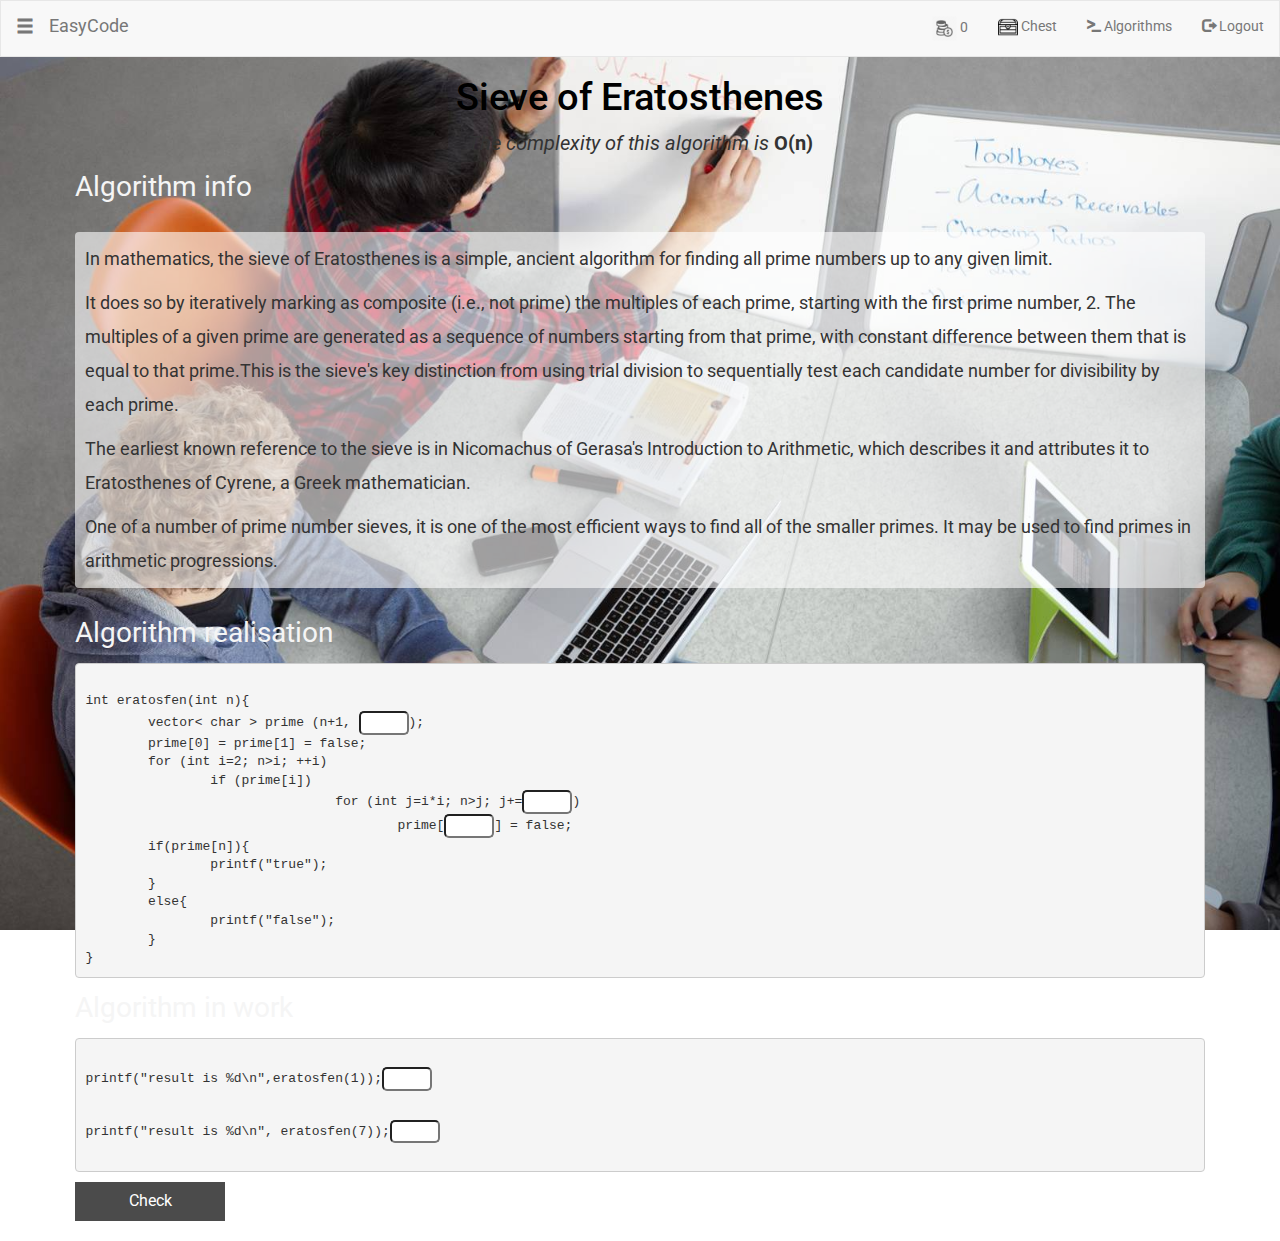
<file: algo5.html>
<!DOCTYPE html>
<html lang="en">

<head>
	<title>EasyCode</title>
	<meta charset="utf-8">
	<meta name="viewport" content="width=device-width, initial-scale=1">
	<link rel="icon" href="img/ico.png">
	<link rel="stylesheet" href="https://maxcdn.bootstrapcdn.com/bootstrap/3.3.7/css/bootstrap.min.css">
	<link rel="stylesheet" href="css/algo.css">
	<link href="https://fonts.googleapis.com/css?family=Roboto" rel="stylesheet">

</head>

<body>

	<!-- Navigation -->
	<nav class="navbar navbar-default navigation">
		<div class="container-fluid">
			<div class="navbar-header">
				<div class="navbar-brand" href="#" id="expand"><span class="glyphicon glyphicon-menu-hamburger"></span> </div>
				<a class="navbar-brand" href="index.html">EasyCode</a>
			</div>
			<ul class="nav navbar-nav navbar-right">
					<li id="money-list">
							<a href="#"> <img src="img/money.png" class="money-ico"> <span id="money">0</span>  </a>
						</li>
				<li id="chest">
					<a href="chest.html"> <img src="img/chest.png" class="chest-ico"> Chest</a>
				</li>
				<li id="algo">
					<a href="#"><span class="glyphicon glyphicon-console"></span> Algorithms</a>
				</li>
				<li id="logout">
						<a href="#"><span class="glyphicon glyphicon-log-out"></span> Logout</a>
				</li>
			</ul>
		</div>
	</nav>

	<!-- Content -->
	<div class="content">

		<!-- Left bar -->
		<div class="left-bar">
				<ul class="list-group">
						<div class="list-group-item" id="algo1">
							<a href="algo1.html" class="remove-a-style color">Binary exponentiation <br/>(200 Algoritmiks)</a> 
							<a href="codes/algo1.cpp" download="binary_exponential.cpp" class="download remove-a-style"  id="algo1_load">
								<span class="glyphicon glyphicon-download"></span>
							</a>
						</div>
						<div class="list-group-item" id="algo2">
							<a href="algo2.html" class="remove-a-style color">Dijkstra algorithm <br/>(500 Algoritmiks)</a> 
							<a href="codes/algo2.cpp" download="dijkstra.cpp" class="download remove-a-style" id="algo2_load">
								<span class="glyphicon glyphicon-download"></span>
							</a>
						</div>
						<div class="list-group-item"  id="algo3">
							<a href="algo3.html" class="remove-a-style color">Greatest common divider <br/>(150 Algoritmiks)</a> 
							<a href="codes/algo3.cpp" download="gcd.cpp" class="download remove-a-style" id="algo3_load">
								<span class="glyphicon glyphicon-download"></span>
							</a>
						</div>
						<div class="list-group-item"  id="algo4">
							<a href="algo4.html" class="remove-a-style color">Fenwick Tree <br/>(550 Algoritmiks)</a> 
							<a href="codes/algo4.cpp" download="fenwicktree.cpp" class="download remove-a-style" id="algo4_load">
								<span class="glyphicon glyphicon-download"></span>
							</a>
						</div>
						<div class="list-group-item"  id="algo5">
							<a href="#" class="remove-a-style color">Sieve of Eratosthenes <br/>(300 Algoritmiks)</a> 
							<a href="codes/algo5.cpp" download="SieveofEratosthenes.cpp" class="download remove-a-style" id="algo5_load">
								<span class="glyphicon glyphicon-download"></span>
							</a>
						</div>
						<div class="list-group-item"  id="algo6">
							<a href="algo6.html" class="remove-a-style color">Z-function and its calculation <br/>(250 Algoritmiks)</a> 
							<a href="codes/algo6.cpp" download="Zfunction.cpp" class="download remove-a-style" id="algo6_load">
								<span class="glyphicon glyphicon-download"></span>
							</a>
						</div>
						<div class="list-group-item"  id="algo7">
							<a href="algo7.html" class="remove-a-style color">Fibonacci number <br/>(100 Algoritmiks)</a> 
							<a href="codes/algo7.cpp" download="fibonachinumber.cpp" class="download remove-a-style" id="algo7_load">
								<span class="glyphicon glyphicon-download"></span>
							</a>
						</div>
						<div class="list-group-item"  id="algo8">
							<a href="algo8.html" class="remove-a-style color">Prefix function <br/>(250 Algoritmiks)</a> 
							<a href="codes/algo8.cpp" download="prefix_function.cpp" class="download remove-a-style" id="algo8_load">
								<span class="glyphicon glyphicon-download"></span>
							</a>
						</div>
						<div class="list-group-item"  id="algo9">
							<a href="algo9.html" class="remove-a-style color">Extended Euclidean Algorithm <br/>(200 Algoritmiks)</a> 
							<a href="codes/algo9.cpp" download="ExtendedEuclideanAlgorithm.cpp" class="download remove-a-style" id="algo9_load">
								<span class="glyphicon glyphicon-download"></span>
							</a>
						</div>
						<div class="list-group-item"  id="algo10">
							<a href="algo10.html" class="remove-a-style color">Finding Power of Factorial Divisor <br/>(150 Algoritmiks)</a> 
							<a href="codes/algo10.cpp" download="FindingPowerofFactorialDivisor.cpp" class="download remove-a-style" id="algo10_load">
								<span class="glyphicon glyphicon-download"></span>
							</a>
						</div>
					</ul>
		</div>

		<!-- Name -->
		<div class="info">
			<h2 class="names">
				<a href="https://en.wikipedia.org/wiki/Sieve_of_Eratosthenes" class="remove-a-style">Sieve of Eratosthenes</a>
			</h2>
			<p class="complexity">The complexity of this algorithm is <span class="complexity-number">O(n)</span></p>

			<!-- Info -->
			<p class="section-name">Algorithm info</p>
			<div class="description">
				<p>In mathematics, the sieve of Eratosthenes is a simple, ancient algorithm for finding all prime numbers up to any given limit.</p>

				<p>It does so by iteratively marking as composite (i.e., not prime) the multiples of each prime, starting with the first prime number, 2. The multiples of a given prime are generated as a sequence of numbers starting from that prime, with constant difference between them that is equal to that prime.This is the sieve's key distinction from using trial division to sequentially test each candidate number for divisibility by each prime.</p>

<p>The earliest known reference to the sieve is in Nicomachus of Gerasa's Introduction to Arithmetic, which describes it and attributes it to Eratosthenes of Cyrene, a Greek mathematician.<p></p>

One of a number of prime number sieves, it is one of the most efficient ways to find all of the smaller primes. It may be used to find primes in arithmetic progressions.
			</div>
<!-- Code -->
			<p class="section-name">Algorithm realisation</p>
<pre><code>
int eratosfen(int n){
	vector< char > prime (n+1, <input type="text" id="q1" class="code-style"/>);
	prime[0] = prime[1] = false;
	for (int i=2; n>i; ++i)
		if (prime[i])
				for (int j=i*i; n>j; j+=<input type="text" id="q2" class="code-style"/>)
					prime[<input type="text" id="q3" class="code-style"/>] = false;
	if(prime[n]){
		printf("true");
	}
	else{
		printf("false");
	}
}
</code></pre>
<p class="section-name">Algorithm in work</p>
<pre><code>
<p>printf("result is %d\n",eratosfen(1));<input type="text" id="q4" class="code-style"/></p>
printf("result is %d\n", eratosfen(7));<input type="text" id="q5" class="code-style"/>
	</code></pre>



		<!-- Check -->
		<button onclick="checkAnswers()" type="button" class="check-btn dark-btn">Check</button>
		
		<div class="alert alert-danger" role="alert" id="wrong-alert">
				Wrong answers. Try again!
		</div>

		<div class="alert alert-success" role="alert" id="correct-alert">
				Correct answers. Now algorithm avaliable for you!
		</div>


		</div>
	</div>

	<script src="https://easycode-bee9.restdb.io/rest/_jsapi.js"></script>
	<script src="https://ajax.googleapis.com/ajax/libs/jquery/3.3.1/jquery.min.js"></script>
	<script src="js/MD5.js"></script>
	<script src="js/requests.js"></script>
	<script src="js/algo_default.js"></script>
	<script src="js/algo5.js"></script>
</body>

</html>
</file>
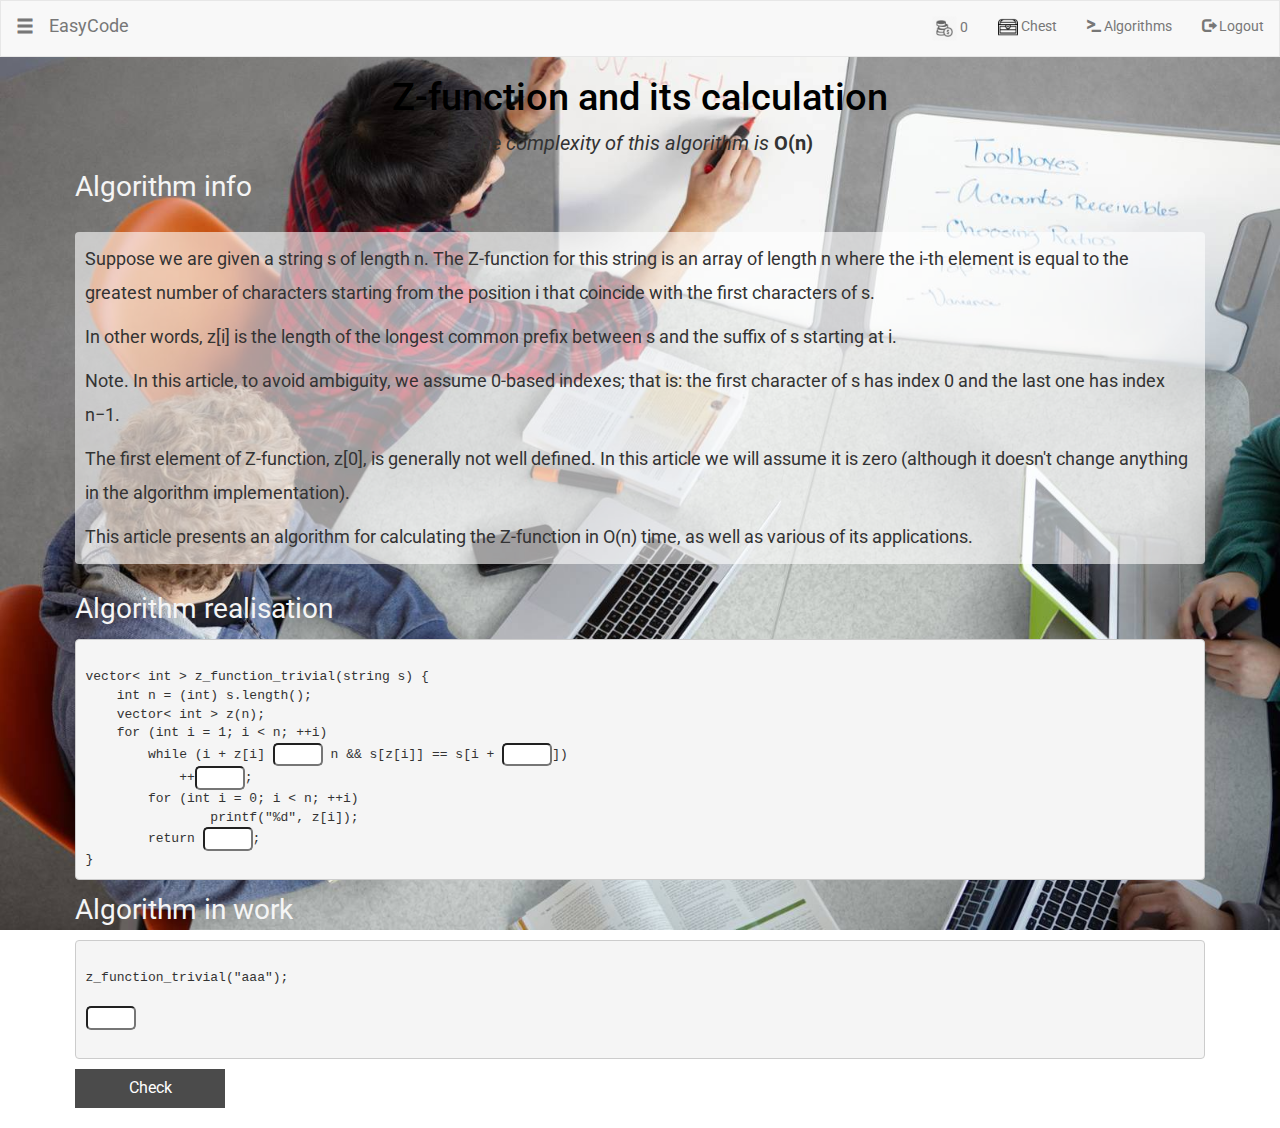
<file: algo6.html>
<!DOCTYPE html>
<html lang="en">

<head>
	<title>EasyCode</title>
	<meta charset="utf-8">
	<meta name="viewport" content="width=device-width, initial-scale=1">
	<link rel="icon" href="img/ico.png">
	<link rel="stylesheet" href="https://maxcdn.bootstrapcdn.com/bootstrap/3.3.7/css/bootstrap.min.css">
	<link rel="stylesheet" href="css/algo.css">
	<link href="https://fonts.googleapis.com/css?family=Roboto" rel="stylesheet">

</head>

<body>

	<!-- Navigation -->
	<nav class="navbar navbar-default navigation">
		<div class="container-fluid">
			<div class="navbar-header">
				<div class="navbar-brand" href="#" id="expand"><span class="glyphicon glyphicon-menu-hamburger"></span> </div>
				<a class="navbar-brand" href="index.html">EasyCode</a>
			</div>
			<ul class="nav navbar-nav navbar-right">
					<li id="money-list">
							<a href="#"> <img src="img/money.png" class="money-ico"> <span id="money">0</span>  </a>
						</li>
				<li id="chest">
					<a href="chest.html"> <img src="img/chest.png" class="chest-ico"> Chest</a>
				</li>
				<li id="algo">
					<a href="#"><span class="glyphicon glyphicon-console"></span> Algorithms</a>
				</li>
				<li id="logout">
						<a href="#"><span class="glyphicon glyphicon-log-out"></span> Logout</a>
				</li>
			</ul>
		</div>
	</nav>

	<!-- Content -->
	<div class="content">

		<!-- Left bar -->
		<div class="left-bar">
				<ul class="list-group">
						<div class="list-group-item" id="algo1">
							<a href="algo1.html" class="remove-a-style color">Binary exponentiation <br/>(200 Algoritmiks)</a> 
							<a href="codes/algo1.cpp" download="binary_exponential.cpp" class="download remove-a-style"  id="algo1_load">
								<span class="glyphicon glyphicon-download"></span>
							</a>
						</div>
						<div class="list-group-item" id="algo2">
							<a href="algo2.html" class="remove-a-style color">Dijkstra algorithm <br/>(500 Algoritmiks)</a> 
							<a href="codes/algo2.cpp" download="dijkstra.cpp" class="download remove-a-style" id="algo2_load">
								<span class="glyphicon glyphicon-download"></span>
							</a>
						</div>
						<div class="list-group-item"  id="algo3">
							<a href="algo3.html" class="remove-a-style color">Greatest common divider <br/>(150 Algoritmiks)</a> 
							<a href="codes/algo3.cpp" download="gcd.cpp" class="download remove-a-style" id="algo3_load">
								<span class="glyphicon glyphicon-download"></span>
							</a>
						</div>
						<div class="list-group-item"  id="algo4">
							<a href="algo4.html" class="remove-a-style color">Fenwick Tree <br/>(550 Algoritmiks)</a> 
							<a href="codes/algo4.cpp" download="fenwicktree.cpp" class="download remove-a-style" id="algo4_load">
								<span class="glyphicon glyphicon-download"></span>
							</a>
						</div>
						<div class="list-group-item"  id="algo5">
							<a href="algo5.html" class="remove-a-style color">Sieve of Eratosthenes <br/>(300 Algoritmiks)</a> 
							<a href="codes/algo5.cpp" download="SieveofEratosthenes.cpp" class="download remove-a-style" id="algo5_load">
								<span class="glyphicon glyphicon-download"></span>
							</a>
						</div>
						<div class="list-group-item"  id="algo6">
							<a href="#" class="remove-a-style color">Z-function and its calculation <br/>(250 Algoritmiks)</a> 
							<a href="codes/algo6.cpp" download="Zfunction.cpp" class="download remove-a-style" id="algo6_load">
								<span class="glyphicon glyphicon-download"></span>
							</a>
						</div>
						<div class="list-group-item"  id="algo7">
							<a href="algo7.html" class="remove-a-style color">Fibonacci number <br/>(100 Algoritmiks)</a> 
							<a href="codes/algo7.cpp" download="fibonachinumber.cpp" class="download remove-a-style" id="algo7_load">
								<span class="glyphicon glyphicon-download"></span>
							</a>
						</div>
						<div class="list-group-item"  id="algo8">
							<a href="algo8.html" class="remove-a-style color">Prefix function <br/>(250 Algoritmiks)</a> 
							<a href="codes/algo8.cpp" download="prefix_function.cpp" class="download remove-a-style" id="algo8_load">
								<span class="glyphicon glyphicon-download"></span>
							</a>
						</div>
						<div class="list-group-item"  id="algo9">
							<a href="algo9.html" class="remove-a-style color">Extended Euclidean Algorithm <br/>(200 Algoritmiks)</a> 
							<a href="codes/algo9.cpp" download="ExtendedEuclideanAlgorithm.cpp" class="download remove-a-style" id="algo9_load">
								<span class="glyphicon glyphicon-download"></span>
							</a>
						</div>
						<div class="list-group-item"  id="algo10">
							<a href="algo10.html" class="remove-a-style color">Finding Power of Factorial Divisor <br/>(150 Algoritmiks)</a> 
							<a href="codes/algo10.cpp" download="FindingPowerofFactorialDivisor.cpp" class="download remove-a-style" id="algo10_load">
								<span class="glyphicon glyphicon-download"></span>
							</a>
						</div>
					</ul>

		</div>

		<!-- Name -->
		<div class="info">
			<h2 class="names">
				<a href="https://en.wikipedia.org/wiki/Z_function" class="remove-a-style">Z-function and its calculation</a>
			</h2>
			<p class="complexity">The complexity of this algorithm is <span class="complexity-number">O(n)</span></p>

			<!-- Info -->
			<p class="section-name">Algorithm info</p>
			<div class="description">
				<p>Suppose we are given a string s of length n. The Z-function for this string is an array of length n where the i-th element is equal to the greatest number of characters starting from the position i that coincide with the first characters of s.</p>

				<p>In other words, z[i] is the length of the longest common prefix between s and the suffix of s starting at i.</p>

				<p>Note. In this article, to avoid ambiguity, we assume 0-based indexes; that is: the first character of s has index 0 and the last one has index n−1.</p>

				<p>The first element of Z-function, z[0], is generally not well defined. In this article we will assume it is zero (although it doesn't change anything in the algorithm implementation).</p>

This article presents an algorithm for calculating the Z-function in O(n) time, as well as various of its applications.
			</div>
<!-- Code -->
			<p class="section-name">Algorithm realisation</p>
<pre><code>
vector< int > z_function_trivial(string s) {
    int n = (int) s.length();
    vector< int > z(n);
    for (int i = 1; i < n; ++i)
        while (i + z[i] <input type="text" id="q1" class="code-style"/> n && s[z[i]] == s[i + <input type="text" id="q2" class="code-style"/>])
            ++<input type="text" id="q3" class="code-style"/>;
	for (int i = 0; i < n; ++i)
		printf("%d", z[i]);
	return <input type="text" id="q4" class="code-style"/>;
}
</code></pre>
<p class="section-name">Algorithm in work</p>
<pre><code>
z_function_trivial("aaa");

<input type="text" id="q5" class="code-style"/>
	</code></pre>



		<!-- Check -->
		<button onclick="checkAnswers()" type="button" class="check-btn dark-btn">Check</button>
		
		<div class="alert alert-danger" role="alert" id="wrong-alert">
				Wrong answers. Try again!
		</div>

		<div class="alert alert-success" role="alert" id="correct-alert">
				Correct answers. Now algorithm avaliable for you!
		</div>


		</div>
	</div>

	<script src="https://easycode-bee9.restdb.io/rest/_jsapi.js"></script>
	<script src="https://ajax.googleapis.com/ajax/libs/jquery/3.3.1/jquery.min.js"></script>
	<script src="js/MD5.js"></script>
	<script src="js/requests.js"></script>
	<script src="js/algo_default.js"></script>
	<script src="js/algo6.js"></script>
</body>

</html>
</file>
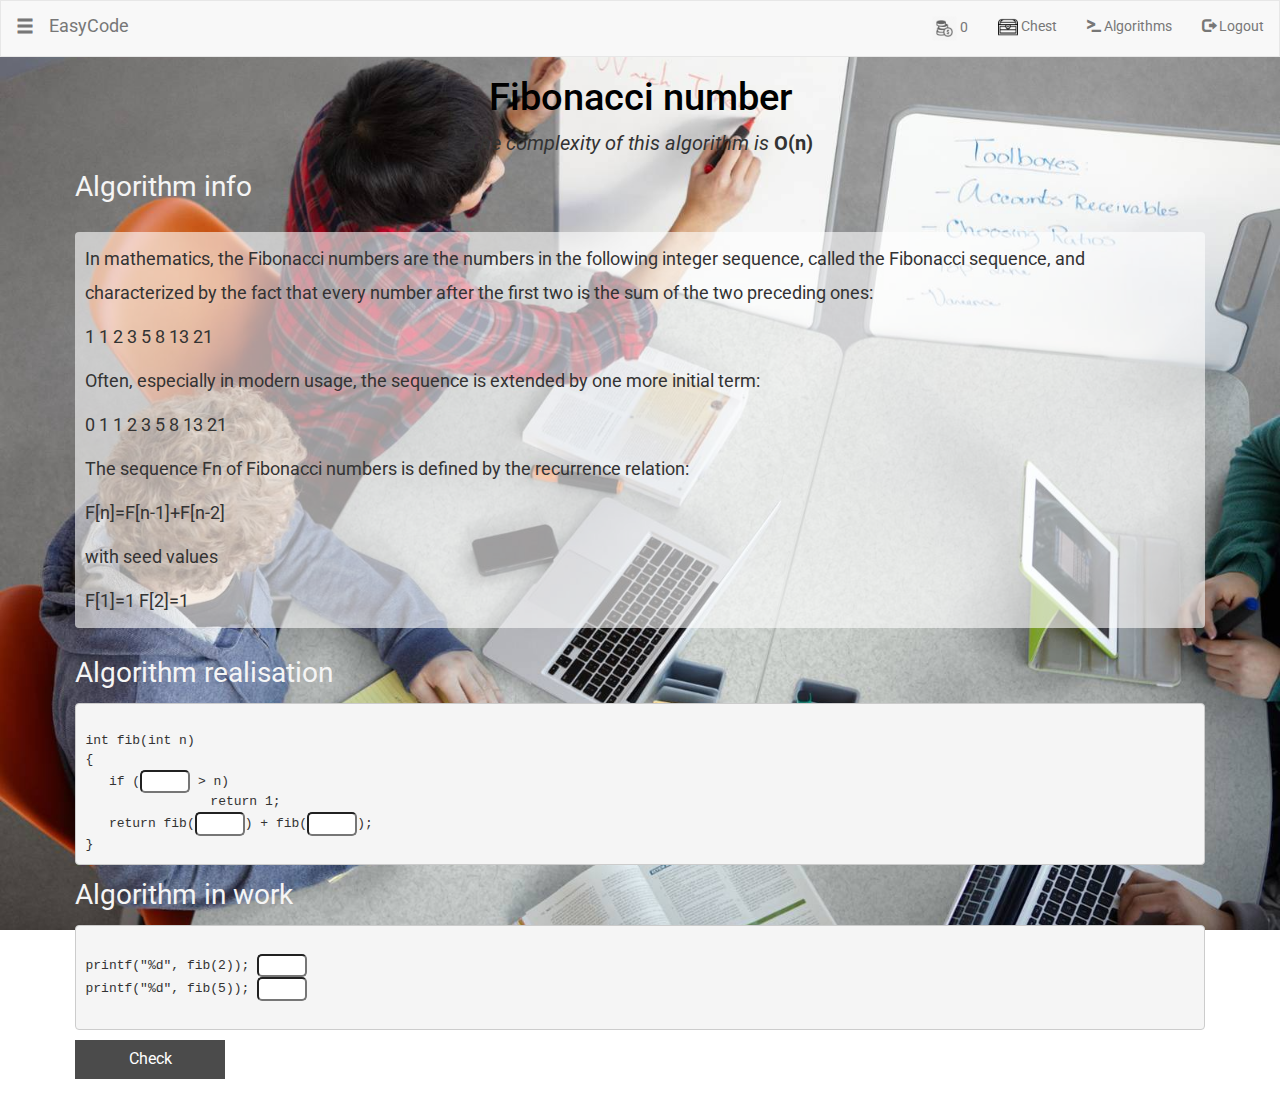
<file: algo7.html>
<!DOCTYPE html>
<html lang="en">

<head>
	<title>EasyCode</title>
	<meta charset="utf-8">
	<meta name="viewport" content="width=device-width, initial-scale=1">
	<link rel="icon" href="img/ico.png">
	<link rel="stylesheet" href="https://maxcdn.bootstrapcdn.com/bootstrap/3.3.7/css/bootstrap.min.css">
	<link rel="stylesheet" href="css/algo.css">
	<link href="https://fonts.googleapis.com/css?family=Roboto" rel="stylesheet">

</head>

<body>

	<!-- Navigation -->
	<nav class="navbar navbar-default navigation">
		<div class="container-fluid">
			<div class="navbar-header">
				<div class="navbar-brand" href="#" id="expand"><span class="glyphicon glyphicon-menu-hamburger"></span> </div>
				<a class="navbar-brand" href="index.html">EasyCode</a>
			</div>
			<ul class="nav navbar-nav navbar-right">
					<li id="money-list">
							<a href="#"> <img src="img/money.png" class="money-ico"> <span id="money">0</span>  </a>
						</li>
				<li id="chest">
					<a href="chest.html"> <img src="img/chest.png" class="chest-ico"> Chest</a>
				</li>
				<li id="algo">
					<a href="#"><span class="glyphicon glyphicon-console"></span> Algorithms</a>
				</li>
				<li id="logout">
						<a href="#"><span class="glyphicon glyphicon-log-out"></span> Logout</a>
				</li>
			</ul>
		</div>
	</nav>

	<!-- Content -->
	<div class="content">

		<!-- Left bar -->
		<div class="left-bar">
				<ul class="list-group">
						<div class="list-group-item" id="algo1">
							<a href="algo1.html" class="remove-a-style color">Binary exponentiation <br/>(200 Algoritmiks)</a> 
							<a href="codes/algo1.cpp" download="binary_exponential.cpp" class="download remove-a-style"  id="algo1_load">
								<span class="glyphicon glyphicon-download"></span>
							</a>
						</div>
						<div class="list-group-item" id="algo2">
							<a href="algo2.html" class="remove-a-style color">Dijkstra algorithm <br/>(500 Algoritmiks)</a> 
							<a href="codes/algo2.cpp" download="dijkstra.cpp" class="download remove-a-style" id="algo2_load">
								<span class="glyphicon glyphicon-download"></span>
							</a>
						</div>
						<div class="list-group-item"  id="algo3">
							<a href="algo3.html" class="remove-a-style color">Greatest common divider <br/>(150 Algoritmiks)</a> 
							<a href="codes/algo3.cpp" download="gcd.cpp" class="download remove-a-style" id="algo3_load">
								<span class="glyphicon glyphicon-download"></span>
							</a>
						</div>
						<div class="list-group-item"  id="algo4">
							<a href="algo4.html" class="remove-a-style color">Fenwick Tree <br/>(550 Algoritmiks)</a> 
							<a href="codes/algo4.cpp" download="fenwicktree.cpp" class="download remove-a-style" id="algo4_load">
								<span class="glyphicon glyphicon-download"></span>
							</a>
						</div>
						<div class="list-group-item"  id="algo5">
							<a href="algo5.html" class="remove-a-style color">Sieve of Eratosthenes <br/>(300 Algoritmiks)</a> 
							<a href="codes/algo5.cpp" download="SieveofEratosthenes.cpp" class="download remove-a-style" id="algo5_load">
								<span class="glyphicon glyphicon-download"></span>
							</a>
						</div>
						<div class="list-group-item"  id="algo6">
							<a href="algo6.html" class="remove-a-style color">Z-function and its calculation <br/>(250 Algoritmiks)</a> 
							<a href="codes/algo6.cpp" download="Zfunction.cpp" class="download remove-a-style" id="algo6_load">
								<span class="glyphicon glyphicon-download"></span>
							</a>
						</div>
						<div class="list-group-item"  id="algo7">
							<a href="#" class="remove-a-style color">Fibonacci number <br/>(100 Algoritmiks)</a> 
							<a href="codes/algo7.cpp" download="fibonachinumber.cpp" class="download remove-a-style" id="algo7_load">
								<span class="glyphicon glyphicon-download"></span>
							</a>
						</div>
						<div class="list-group-item"  id="algo8">
							<a href="algo8.html" class="remove-a-style color">Prefix function <br/>(250 Algoritmiks)</a> 
							<a href="codes/algo8.cpp" download="prefix_function.cpp" class="download remove-a-style" id="algo8_load">
								<span class="glyphicon glyphicon-download"></span>
							</a>
						</div>
						<div class="list-group-item"  id="algo9">
							<a href="algo9.html" class="remove-a-style color">Extended Euclidean Algorithm <br/>(200 Algoritmiks)</a> 
							<a href="codes/algo9.cpp" download="ExtendedEuclideanAlgorithm.cpp" class="download remove-a-style" id="algo9_load">
								<span class="glyphicon glyphicon-download"></span>
							</a>
						</div>
						<div class="list-group-item"  id="algo10">
							<a href="algo10.html" class="remove-a-style color">Finding Power of Factorial Divisor <br/>(150 Algoritmiks)</a> 
							<a href="codes/algo10.cpp" download="FindingPowerofFactorialDivisor.cpp" class="download remove-a-style" id="algo10_load">
								<span class="glyphicon glyphicon-download"></span>
							</a>
						</div>
					</ul>
		</div>

		<!-- Name -->
		<div class="info">
			<h2 class="names">
				<a href="https://en.wikipedia.org/wiki/Z_function" class="remove-a-style">Fibonacci number</a>
			</h2>
			<p class="complexity">The complexity of this algorithm is <span class="complexity-number">O(n)</span></p>

			<!-- Info -->
			<p class="section-name">Algorithm info</p>
			<div class="description">
				<p>In mathematics, the Fibonacci numbers are the numbers in the following integer sequence, called the Fibonacci sequence, and characterized by the fact that every number after the first two is the sum of the two preceding ones:</p>
				<p>1 1 2 3 5 8 13 21</p>
				<p>Often, especially in modern usage, the sequence is extended by one more initial term:</p>
				<p>0 1 1 2 3 5 8 13 21</p>
				<p>The sequence Fn of Fibonacci numbers is defined by the recurrence relation:</p>
				<p>F[n]=F[n-1]+F[n-2]</p>
				<p>with seed values</p>
F[1]=1 F[2]=1
			</div>
<!-- Code -->
			<p class="section-name">Algorithm realisation</p>
<pre><code>
int fib(int n)
{
   if (<input type="text" id="q1" class="code-style"/> > n)
   		return 1;
   return fib(<input type="text" id="q2" class="code-style"/>) + fib(<input type="text" id="q3" class="code-style"/>);
}
</code></pre>
<p class="section-name">Algorithm in work</p>
<pre><code>
printf("%d", fib(2)); <input type="text" id="q4" class="code-style"/>
printf("%d", fib(5)); <input type="text" id="q5" class="code-style"/>
	</code></pre>



		<!-- Check -->
		<button onclick="checkAnswers()" type="button" class="check-btn dark-btn">Check</button>
		
		<div class="alert alert-danger" role="alert" id="wrong-alert">
				Wrong answers. Try again!
		</div>

		<div class="alert alert-success" role="alert" id="correct-alert">
				Correct answers. Now algorithm avaliable for you!
		</div>


		</div>
	</div>

	<script src="https://easycode-bee9.restdb.io/rest/_jsapi.js"></script>
	<script src="https://ajax.googleapis.com/ajax/libs/jquery/3.3.1/jquery.min.js"></script>
	<script src="js/MD5.js"></script>
	<script src="js/requests.js"></script>
	<script src="js/algo_default.js"></script>
	<script src="js/algo7.js"></script>
</body>

</html>
</file>
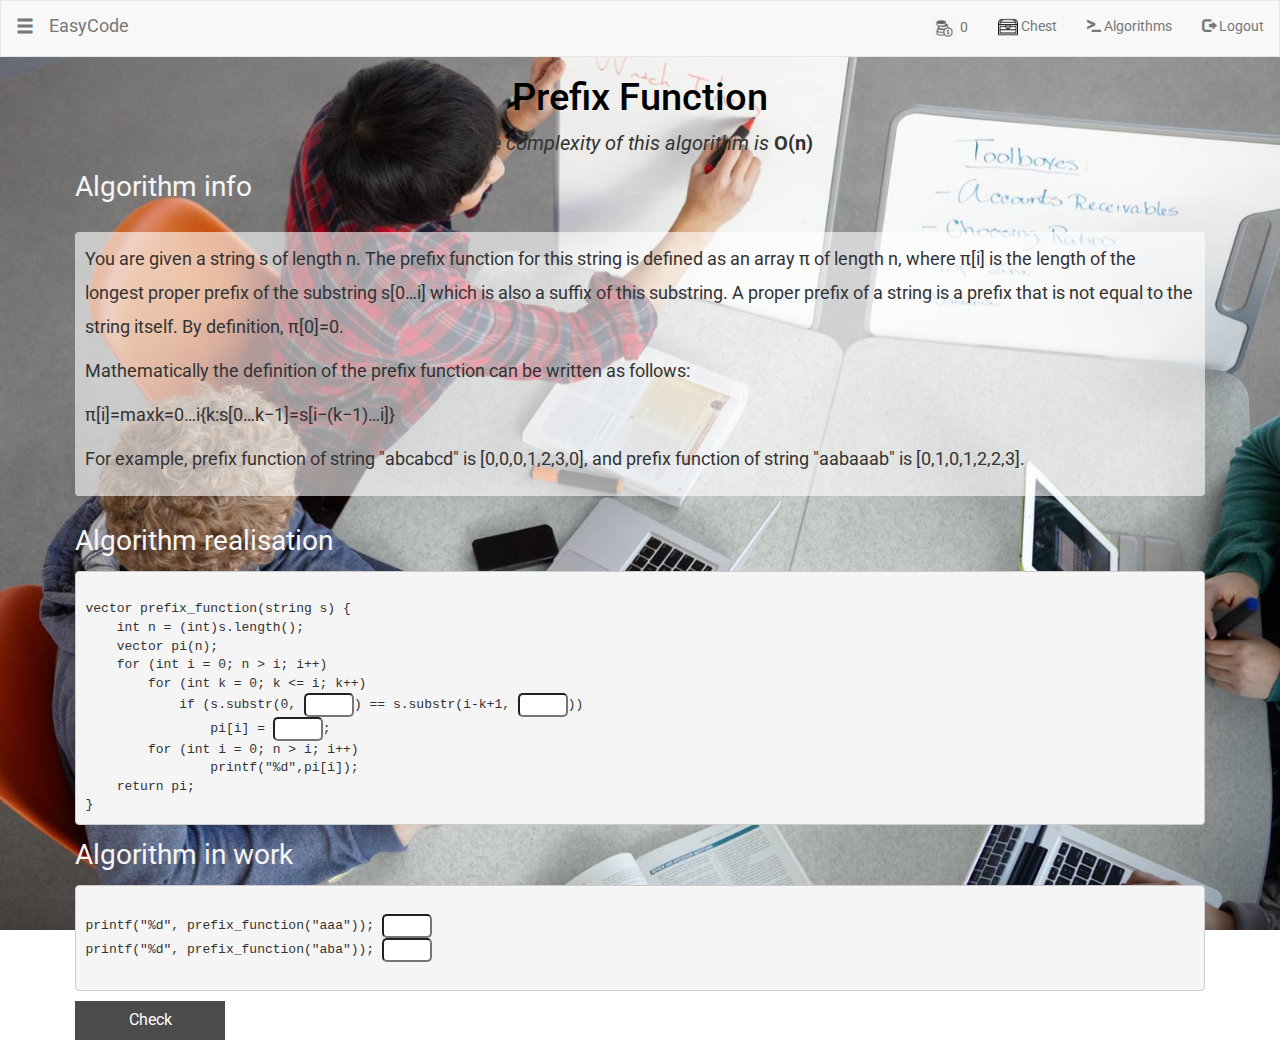
<file: algo8.html>
<!DOCTYPE html>
<html lang="en">

<head>
	<title>EasyCode</title>
	<meta charset="utf-8">
	<meta name="viewport" content="width=device-width, initial-scale=1">
	<link rel="icon" href="img/ico.png">
	<link rel="stylesheet" href="https://maxcdn.bootstrapcdn.com/bootstrap/3.3.7/css/bootstrap.min.css">
	<link rel="stylesheet" href="css/algo.css">
	<link href="https://fonts.googleapis.com/css?family=Roboto" rel="stylesheet">

</head>

<body>

	<!-- Navigation -->
	<nav class="navbar navbar-default navigation">
		<div class="container-fluid">
			<div class="navbar-header">
				<div class="navbar-brand" href="#" id="expand"><span class="glyphicon glyphicon-menu-hamburger"></span> </div>
				<a class="navbar-brand" href="index.html">EasyCode</a>
			</div>
			<ul class="nav navbar-nav navbar-right">
					<li id="money-list">
							<a href="#"> <img src="img/money.png" class="money-ico"> <span id="money">0</span>  </a>
						</li>
				<li id="chest">
					<a href="chest.html"> <img src="img/chest.png" class="chest-ico"> Chest</a>
				</li>
				<li id="algo">
					<a href="#"><span class="glyphicon glyphicon-console"></span> Algorithms</a>
				</li>
				<li id="logout">
						<a href="#"><span class="glyphicon glyphicon-log-out"></span> Logout</a>
				</li>
			</ul>
		</div>
	</nav>

	<!-- Content -->
	<div class="content">

		<!-- Left bar -->
		<div class="left-bar">
				<ul class="list-group">
						<div class="list-group-item" id="algo1">
							<a href="algo1.html" class="remove-a-style color">Binary exponentiation <br/>(200 Algoritmiks)</a> 
							<a href="codes/algo1.cpp" download="binary_exponential.cpp" class="download remove-a-style"  id="algo1_load">
								<span class="glyphicon glyphicon-download"></span>
							</a>
						</div>
						<div class="list-group-item" id="algo2">
							<a href="algo2.html" class="remove-a-style color">Dijkstra algorithm <br/>(500 Algoritmiks)</a> 
							<a href="codes/algo2.cpp" download="dijkstra.cpp" class="download remove-a-style" id="algo2_load">
								<span class="glyphicon glyphicon-download"></span>
							</a>
						</div>
						<div class="list-group-item"  id="algo3">
							<a href="algo3.html" class="remove-a-style color">Greatest common divider <br/>(150 Algoritmiks)</a> 
							<a href="codes/algo3.cpp" download="gcd.cpp" class="download remove-a-style" id="algo3_load">
								<span class="glyphicon glyphicon-download"></span>
							</a>
						</div>
						<div class="list-group-item"  id="algo4">
							<a href="algo4.html" class="remove-a-style color">Fenwick Tree <br/>(550 Algoritmiks)</a> 
							<a href="codes/algo4.cpp" download="fenwicktree.cpp" class="download remove-a-style" id="algo4_load">
								<span class="glyphicon glyphicon-download"></span>
							</a>
						</div>
						<div class="list-group-item"  id="algo5">
							<a href="algo5.html" class="remove-a-style color">Sieve of Eratosthenes <br/>(300 Algoritmiks)</a> 
							<a href="codes/algo5.cpp" download="SieveofEratosthenes.cpp" class="download remove-a-style" id="algo5_load">
								<span class="glyphicon glyphicon-download"></span>
							</a>
						</div>
						<div class="list-group-item"  id="algo6">
							<a href="algo6.html" class="remove-a-style color">Z-function and its calculation <br/>(250 Algoritmiks)</a> 
							<a href="codes/algo6.cpp" download="Zfunction.cpp" class="download remove-a-style" id="algo6_load">
								<span class="glyphicon glyphicon-download"></span>
							</a>
						</div>
						<div class="list-group-item"  id="algo7">
							<a href="algo7.html" class="remove-a-style color">Fibonacci number <br/>(100 Algoritmiks)</a> 
							<a href="codes/algo7.cpp" download="fibonachinumber.cpp" class="download remove-a-style" id="algo7_load">
								<span class="glyphicon glyphicon-download"></span>
							</a>
						</div>
						<div class="list-group-item"  id="algo8">
							<a href="#" class="remove-a-style color">Prefix function <br/>(250 Algoritmiks)</a> 
							<a href="codes/algo8.cpp" download="prefix_function.cpp" class="download remove-a-style" id="algo8_load">
								<span class="glyphicon glyphicon-download"></span>
							</a>
						</div>
						<div class="list-group-item"  id="algo9">
							<a href="algo9.html" class="remove-a-style color">Extended Euclidean Algorithm <br/>(200 Algoritmiks)</a> 
							<a href="codes/algo9.cpp" download="ExtendedEuclideanAlgorithm.cpp" class="download remove-a-style" id="algo9_load">
								<span class="glyphicon glyphicon-download"></span>
							</a>
						</div>
						<div class="list-group-item"  id="algo10">
							<a href="algo10.html" class="remove-a-style color">Finding Power of Factorial Divisor <br/>(150 Algoritmiks)</a> 
							<a href="codes/algo10.cpp" download="FindingPowerofFactorialDivisor.cpp" class="download remove-a-style" id="algo10_load">
								<span class="glyphicon glyphicon-download"></span>
							</a>
						</div>
					</ul>

		</div>

		<!-- Name -->
		<div class="info">
			<h2 class="names">
				<a href="https://en.wikipedia.org/wiki/Knuth%E2%80%93Morris%E2%80%93Pratt_algorithm" class="remove-a-style">Prefix Function</a>
			</h2>
			<p class="complexity">The complexity of this algorithm is <span class="complexity-number">O(n)</span></p>

			<!-- Info -->
			<p class="section-name">Algorithm info</p>
			<div class="description">
				<p>You are given a string s of length n. The prefix function for this string is defined as an array π of length n, where π[i] is the length of the longest proper prefix of the substring s[0…i] which is also a suffix of this substring. A proper prefix of a string is a prefix that is not equal to the string itself. By definition, π[0]=0.</p>

				<p>Mathematically the definition of the prefix function can be written as follows:</p>

				<p>π[i]=maxk=0…i{k:s[0…k−1]=s[i−(k−1)…i]}</p>
				<p>For example, prefix function of string "abcabcd" is [0,0,0,1,2,3,0], and prefix function of string "aabaaab" is [0,1,0,1,2,2,3].</p>
			</div>
<!-- Code -->
			<p class="section-name">Algorithm realisation</p>
<pre><code>
vector<int> prefix_function(string s) {
    int n = (int)s.length();
    vector<int> pi(n);
    for (int i = 0; n > i; i++)
        for (int k = 0; k <= i; k++)
            if (s.substr(0, <input type="text" id="q1" class="code-style"/>) == s.substr(i-k+1, <input type="text" id="q2" class="code-style"/>))
                pi[i] = <input type="text" id="q3" class="code-style"/>;
	for (int i = 0; n > i; i++)
		printf("%d",pi[i]);
    return pi;
}
</code></pre>

<p class="section-name">Algorithm in work</p>
<pre><code>
printf("%d", prefix_function("aaa")); <input type="text" id="q4" class="code-style"/>
printf("%d", prefix_function("aba")); <input type="text" id="q5" class="code-style"/>
	</code></pre>



		<!-- Check -->
		<button onclick="checkAnswers()" type="button" class="check-btn dark-btn">Check</button>
		
		<div class="alert alert-danger" role="alert" id="wrong-alert">
				Wrong answers. Try again!
		</div>

		<div class="alert alert-success" role="alert" id="correct-alert">
				Correct answers. Now algorithm avaliable for you!
		</div>


		</div>
	</div>

	<script src="https://easycode-bee9.restdb.io/rest/_jsapi.js"></script>
	<script src="https://ajax.googleapis.com/ajax/libs/jquery/3.3.1/jquery.min.js"></script>
	<script src="js/MD5.js"></script>
	<script src="js/requests.js"></script>
	<script src="js/algo_default.js"></script>
	<script src="js/algo8.js"></script>
</body>

</html>
</file>
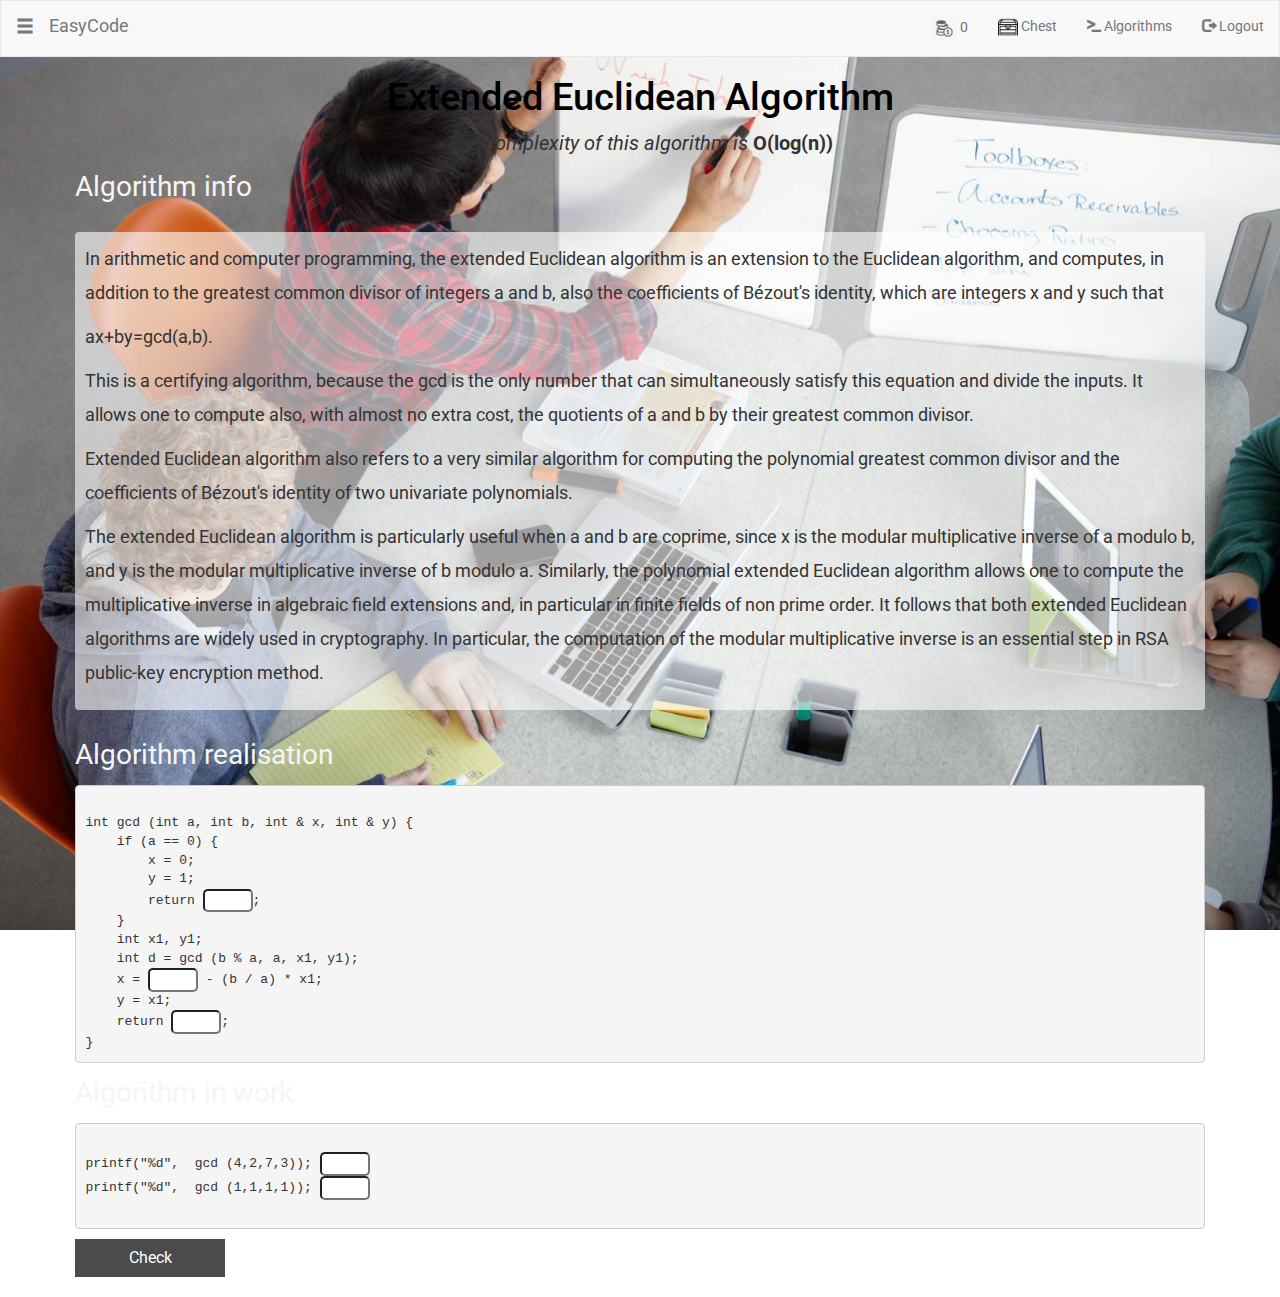
<file: algo9.html>
<!DOCTYPE html>
<html lang="en">

<head>
	<title>EasyCode</title>
	<meta charset="utf-8">
	<meta name="viewport" content="width=device-width, initial-scale=1">
	<link rel="icon" href="img/ico.png">
	<link rel="stylesheet" href="https://maxcdn.bootstrapcdn.com/bootstrap/3.3.7/css/bootstrap.min.css">
	<link rel="stylesheet" href="css/algo.css">
	<link href="https://fonts.googleapis.com/css?family=Roboto" rel="stylesheet">

</head>

<body>

	<!-- Navigation -->
	<nav class="navbar navbar-default navigation">
		<div class="container-fluid">
			<div class="navbar-header">
				<div class="navbar-brand" href="#" id="expand"><span class="glyphicon glyphicon-menu-hamburger"></span> </div>
				<a class="navbar-brand" href="index.html">EasyCode</a>
			</div>
			<ul class="nav navbar-nav navbar-right">
					<li id="money-list">
							<a href="#"> <img src="img/money.png" class="money-ico"> <span id="money">0</span>  </a>
						</li>
				<li id="chest">
					<a href="chest.html"> <img src="img/chest.png" class="chest-ico"> Chest</a>
				</li>
				<li id="algo">
					<a href="#"><span class="glyphicon glyphicon-console"></span> Algorithms</a>
				</li>
				<li id="logout">
						<a href="#"><span class="glyphicon glyphicon-log-out"></span> Logout</a>
				</li>
			</ul>
		</div>
	</nav>

	<!-- Content -->
	<div class="content">

		<!-- Left bar -->
		<div class="left-bar">
				<ul class="list-group">
						<div class="list-group-item" id="algo1">
							<a href="algo1.html" class="remove-a-style color">Binary exponentiation <br/>(200 Algoritmiks)</a> 
							<a href="codes/algo1.cpp" download="binary_exponential.cpp" class="download remove-a-style"  id="algo1_load">
								<span class="glyphicon glyphicon-download"></span>
							</a>
						</div>
						<div class="list-group-item" id="algo2">
							<a href="algo2.html" class="remove-a-style color">Dijkstra algorithm <br/>(500 Algoritmiks)</a> 
							<a href="codes/algo2.cpp" download="dijkstra.cpp" class="download remove-a-style" id="algo2_load">
								<span class="glyphicon glyphicon-download"></span>
							</a>
						</div>
						<div class="list-group-item"  id="algo3">
							<a href="algo3.html" class="remove-a-style color">Greatest common divider <br/>(150 Algoritmiks)</a> 
							<a href="codes/algo3.cpp" download="gcd.cpp" class="download remove-a-style" id="algo3_load">
								<span class="glyphicon glyphicon-download"></span>
							</a>
						</div>
						<div class="list-group-item"  id="algo4">
							<a href="algo4.html" class="remove-a-style color">Fenwick Tree <br/>(550 Algoritmiks)</a> 
							<a href="codes/algo4.cpp" download="fenwicktree.cpp" class="download remove-a-style" id="algo4_load">
								<span class="glyphicon glyphicon-download"></span>
							</a>
						</div>
						<div class="list-group-item"  id="algo5">
							<a href="algo5.html" class="remove-a-style color">Sieve of Eratosthenes <br/>(300 Algoritmiks)</a> 
							<a href="codes/algo5.cpp" download="SieveofEratosthenes.cpp" class="download remove-a-style" id="algo5_load">
								<span class="glyphicon glyphicon-download"></span>
							</a>
						</div>
						<div class="list-group-item"  id="algo6">
							<a href="algo6.html" class="remove-a-style color">Z-function and its calculation <br/>(250 Algoritmiks)</a> 
							<a href="codes/algo6.cpp" download="Zfunction.cpp" class="download remove-a-style" id="algo6_load">
								<span class="glyphicon glyphicon-download"></span>
							</a>
						</div>
						<div class="list-group-item"  id="algo7">
							<a href="algo7.html" class="remove-a-style color">Fibonacci number <br/>(100 Algoritmiks)</a> 
							<a href="codes/algo7.cpp" download="fibonachinumber.cpp" class="download remove-a-style" id="algo7_load">
								<span class="glyphicon glyphicon-download"></span>
							</a>
						</div>
						<div class="list-group-item"  id="algo8">
							<a href="algo8.html" class="remove-a-style color">Prefix function <br/>(250 Algoritmiks)</a> 
							<a href="codes/algo8.cpp" download="prefix_function.cpp" class="download remove-a-style" id="algo8_load">
								<span class="glyphicon glyphicon-download"></span>
							</a>
						</div>
						<div class="list-group-item"  id="algo9">
							<a href="#" class="remove-a-style color">Extended Euclidean Algorithm <br/>(200 Algoritmiks)</a> 
							<a href="codes/algo9.cpp" download="ExtendedEuclideanAlgorithm.cpp" class="download remove-a-style" id="algo9_load">
								<span class="glyphicon glyphicon-download"></span>
							</a>
						</div>
						<div class="list-group-item"  id="algo10">
							<a href="algo10.html" class="remove-a-style color">Finding Power of Factorial Divisor <br/>(150 Algoritmiks)</a> 
							<a href="codes/algo10.cpp" download="FindingPowerofFactorialDivisor.cpp" class="download remove-a-style" id="algo10_load">
								<span class="glyphicon glyphicon-download"></span>
							</a>
						</div>
					</ul>
		</div>

		<!-- Name -->
		<div class="info">
			<h2 class="names">
				<a href="https://en.wikipedia.org/wiki/Extended_Euclidean_algorithm" class="remove-a-style">Extended Euclidean Algorithm</a>
			</h2>
			<p class="complexity">The complexity of this algorithm is <span class="complexity-number">O(log(n))</span></p>

			<!-- Info -->
			<p class="section-name">Algorithm info</p>
			<div class="description">
				<p>In arithmetic and computer programming, the extended Euclidean algorithm is an extension to the Euclidean algorithm, and computes, in addition to the greatest common divisor of integers a and b, also the coefficients of Bézout's identity, which are integers x and y such that</p>

				<p>ax+by=gcd(a,b).</p>
				<p>This is a certifying algorithm, because the gcd is the only number that can simultaneously satisfy this equation and divide the inputs. It allows one to compute also, with almost no extra cost, the quotients of a and b by their greatest common divisor.</p>

				<p>Extended Euclidean algorithm also refers to a very similar algorithm for computing the polynomial greatest common divisor and the coefficients of Bézout's identity of two univariate polynomials.</p>

				<p>The extended Euclidean algorithm is particularly useful when a and b are coprime, since x is the modular multiplicative inverse of a modulo b, and y is the modular multiplicative inverse of b modulo a. Similarly, the polynomial extended Euclidean algorithm allows one to compute the multiplicative inverse in algebraic field extensions and, in particular in finite fields of non prime order. It follows that both extended Euclidean algorithms are widely used in cryptography. In particular, the computation of the modular multiplicative inverse is an essential step in RSA public-key encryption method.</p>
			</div>
<!-- Code -->
			<p class="section-name">Algorithm realisation</p>
<pre><code>
int gcd (int a, int b, int & x, int & y) {
    if (a == 0) {
        x = 0;
        y = 1;
        return <input type="text" id="q1" class="code-style"/>;
    }
    int x1, y1;
    int d = gcd (b % a, a, x1, y1);
    x = <input type="text" id="q2" class="code-style"/> - (b / a) * x1;
    y = x1;
    return <input type="text" id="q3" class="code-style"/>;
}
</code></pre>

<p class="section-name">Algorithm in work</p>
<pre><code>
printf("%d",  gcd (4,2,7,3)); <input type="text" id="q4" class="code-style"/>
printf("%d",  gcd (1,1,1,1)); <input type="text" id="q5" class="code-style"/>
	</code></pre>



		<!-- Check -->
		<button onclick="checkAnswers()" type="button" class="check-btn dark-btn">Check</button>
		
		<div class="alert alert-danger" role="alert" id="wrong-alert">
				Wrong answers. Try again!
		</div>

		<div class="alert alert-success" role="alert" id="correct-alert">
				Correct answers. Now algorithm avaliable for you!
		</div>


		</div>
	</div>

	<script src="https://easycode-bee9.restdb.io/rest/_jsapi.js"></script>
	<script src="https://ajax.googleapis.com/ajax/libs/jquery/3.3.1/jquery.min.js"></script>
	<script src="js/MD5.js"></script>
	<script src="js/requests.js"></script>
	<script src="js/algo_default.js"></script>
	<script src="js/algo9.js"></script>
</body>

</html>
</file>
<file: css/algo.css>
/* General */
a, a:hover, a:active, a:visited, a:focus {
    text-decoration:none;
}

/* Main blocks */
body{
    font-family: 'Roboto', sans-serif;
    height: 100%;
    z-index: 1;
    background: url(../img/background.jpg) no-repeat center center fixed; 
    -webkit-background-size: cover;
    -moz-background-size: cover;
    -o-background-size: cover;
    background-size: cover;
}

.content{
    width: 100%;
    height: 100%;
    min-height: calc(100vh - 52px);
    display: flex;
    flex-direction: row;
}

.info{
	width: 100%;
    padding-left: 75px;
    padding-right: 75px;
}

/* Left bar */
.left-bar{
    min-width: 300px;
    width: 20%;	

    background-color: rgba(245,245,245, 0.8);
    border-right-width: 1px;
    border-right-color: #dddddd;
    border-right-style: solid;
}
#expand{
    cursor: pointer;
}
.list-group{
    width: 100%;
}
.list-group-item{
    background-color: #F5F5F5;
    color: #424242;
    border-right: none;
    border-radius: 0px !important;
    display: flex;
    justify-content: space-between;
    min-height: 50px;
    padding-top: 10px;
    padding-bottom: 10px;
}
.download{
    font-size: 20px;
    cursor: pointer;
    color: #777777 !important;
}
.done{
    background-color: #DCEDC8 !important;
}
.color{
    color: #777777 !important;
}

/* Navigation */
.navigation{
    border-radius: 0;
    margin: 0;
    min-width: 710px;
}

.chest-ico{
    width: 20px;
}

.money-ico{
    width:25px;
}



/* Text style */
.section-name{
    font-size: 28px;
    color: whitesmoke;
    cursor: pointer;
}

.names{
    font-size: 38px;
    text-align: center;
}
.remove-a-style{
    color: black;
}
.remove-a-style:hover{
    color: black;
    text-decoration: none;
}
.complexity{
    font-style: italic;
    text-align: center;
    font-size: 20px;
}
.complexity-number{
    font-style: normal;
    font-weight: bold;
    cursor: pointer;
}
.complexity-number:hover{
    text-decoration: underline;
}
.description{
    padding: 10px;
    margin: 25px 0;
    font-size:18px;
    line-height: 34px;
    background-color: rgba(255, 255, 255, 0.6);
    border-radius: 4px;
    cursor: pointer;
}
.description:hover{
    background-color: rgba(255, 255, 255, 0.45);
}

h1.title { 
	font-size: 50px;
	font-family: 'Passion One', cursive; 
	font-weight: 400; 
}




/* Code stye */
input,
input::-webkit-input-placeholder {
    font-size: 11px;
    padding-top: 3px;
}


input.code-style{
    width: 50px;
    border-radius: 5px;
    text-align: center;
}
input.code-style:focus { 
    outline: none !important;
    border-color: #ede7f6;
    box-shadow: 0 0 10px #ede7f6;
}

input.code-style2{
    width: 220px;
    border-radius: 5px;
    text-align: center;
}
input.code-style2:focus { 
    outline: none !important;
    border-color: #ede7f6;
    box-shadow: 0 0 10px #ede7f6;
}
pre{
    cursor: pointer;
}
pre:hover{
    background-color: rgba(245,245,245, 0.9);
}


/* Button style */
.check-btn{
    width: 150px;
    margin-bottom: 20px;
}
.dark-btn{
    border: none;
    display: inline-block;
    padding: 8px 16px;
    vertical-align: middle;
    overflow: hidden;
    text-decoration: none;
    text-align: center;
    cursor: pointer;
    white-space: nowrap;
    color: #fff;
    background-color: #000;
    opacity: .7;
    font-size: 16px;
}
.dark-btn:hover{
    opacity: .5;
    background-color: rgb(78, 75, 75);
}
button:focus {outline:0;}



/* Scrollbar */
::-webkit-scrollbar {
    width: 10px;
}

::-webkit-scrollbar-track {
    background: #f1f1f1; 
}
 
::-webkit-scrollbar-thumb {
    background: #888; 
}

::-webkit-scrollbar-thumb:hover {
    background: #555; 
}
</file>
